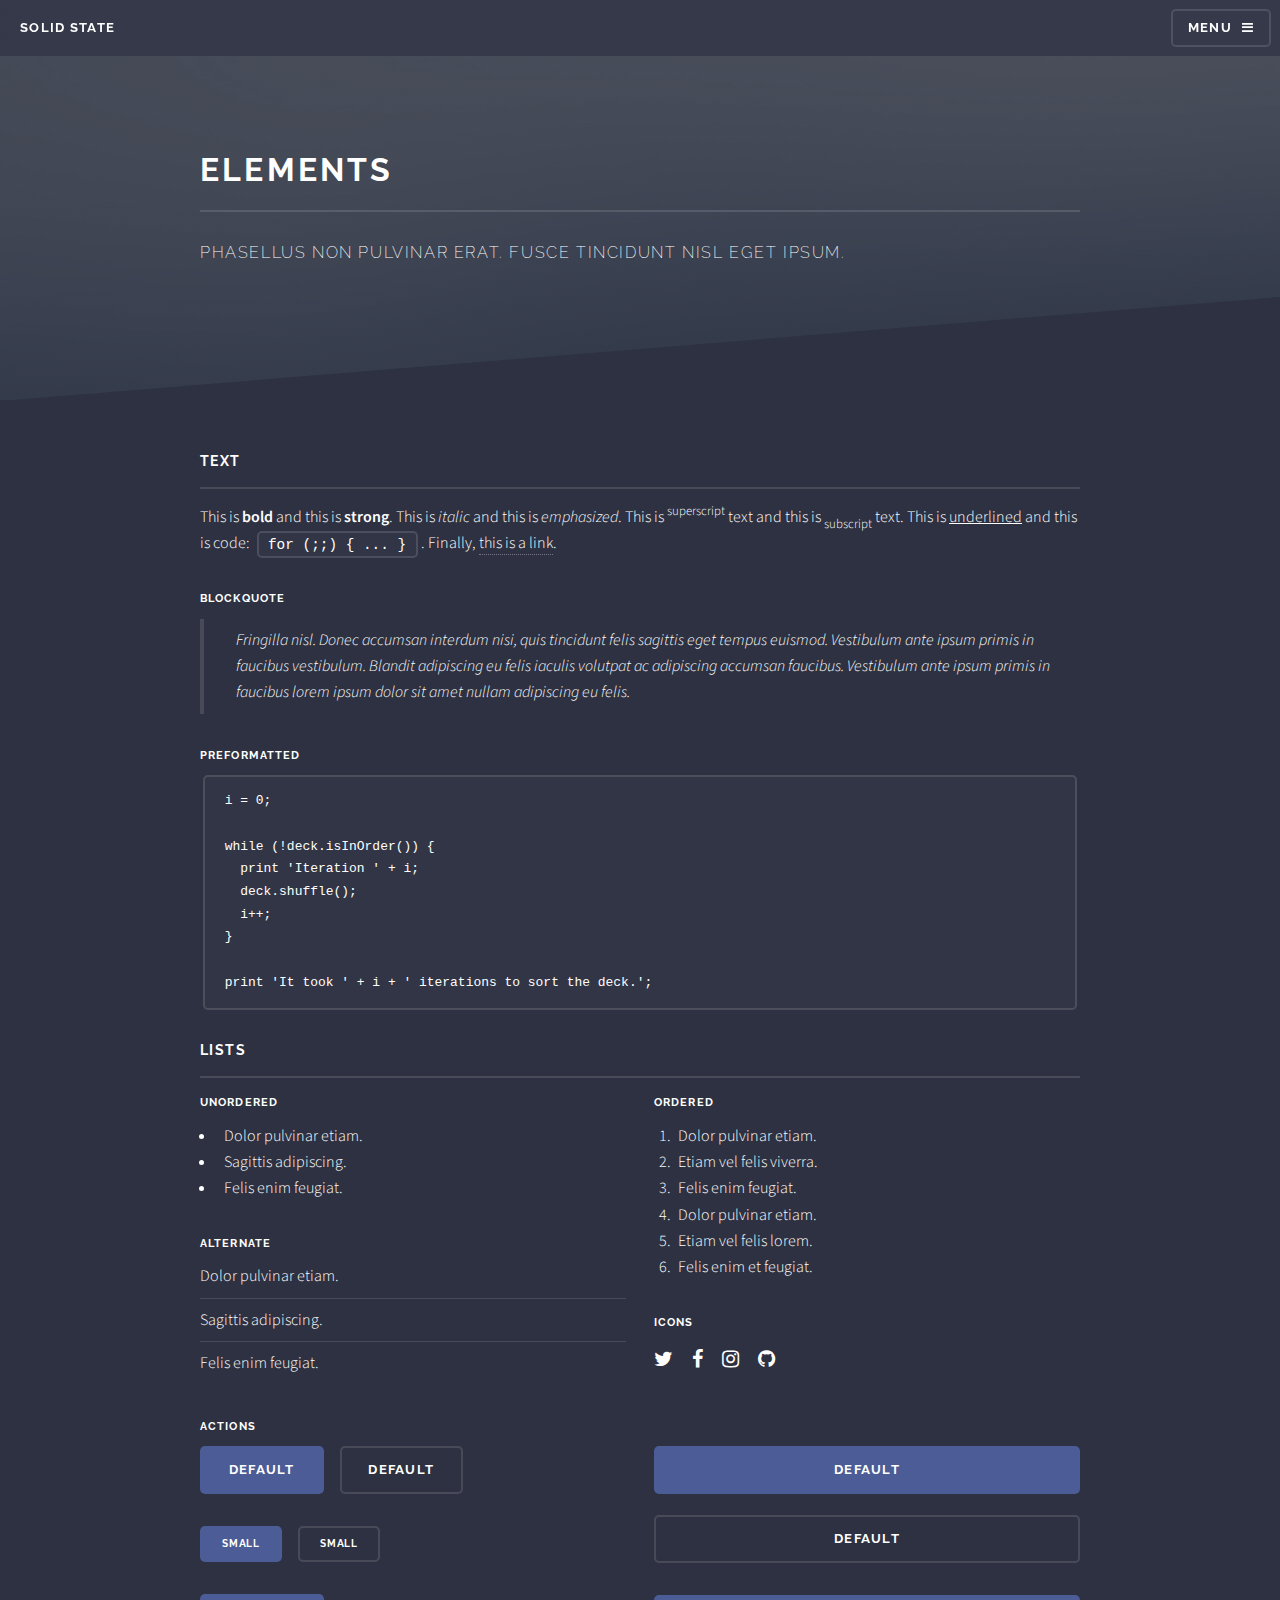
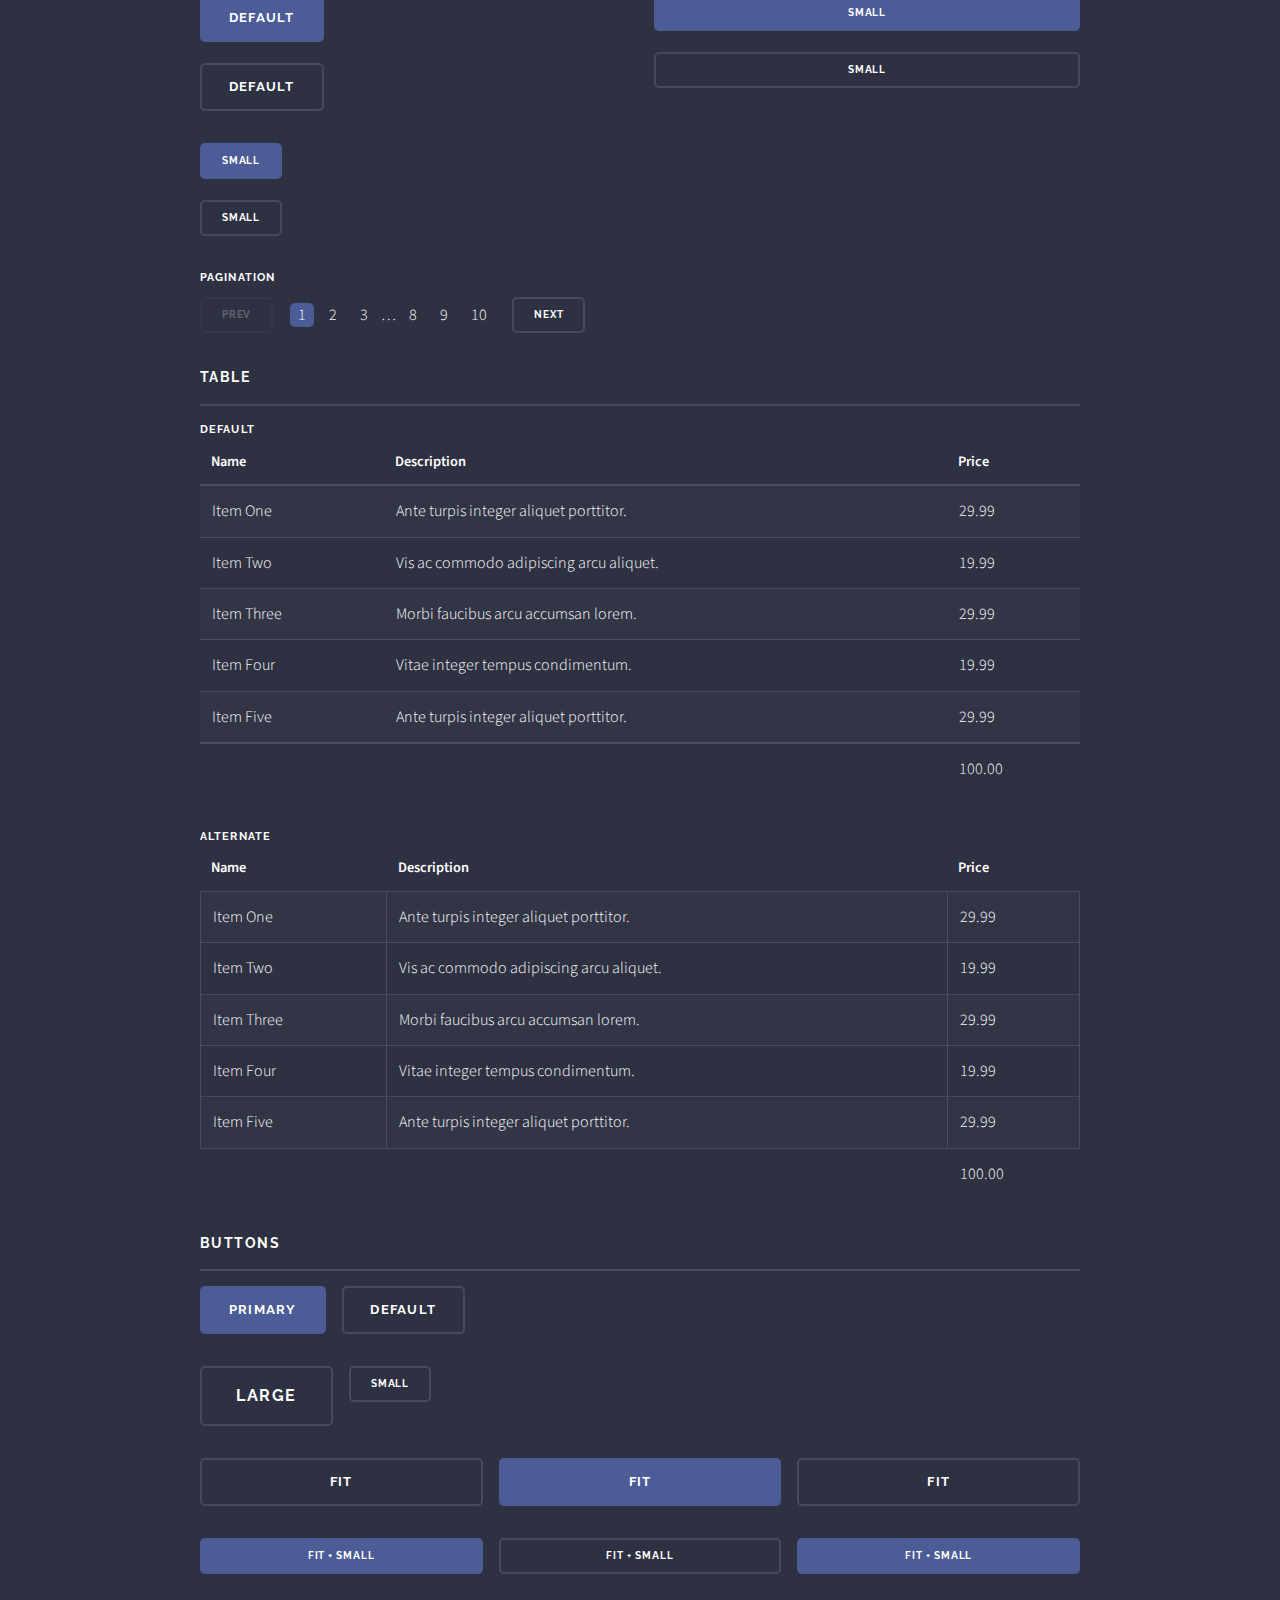
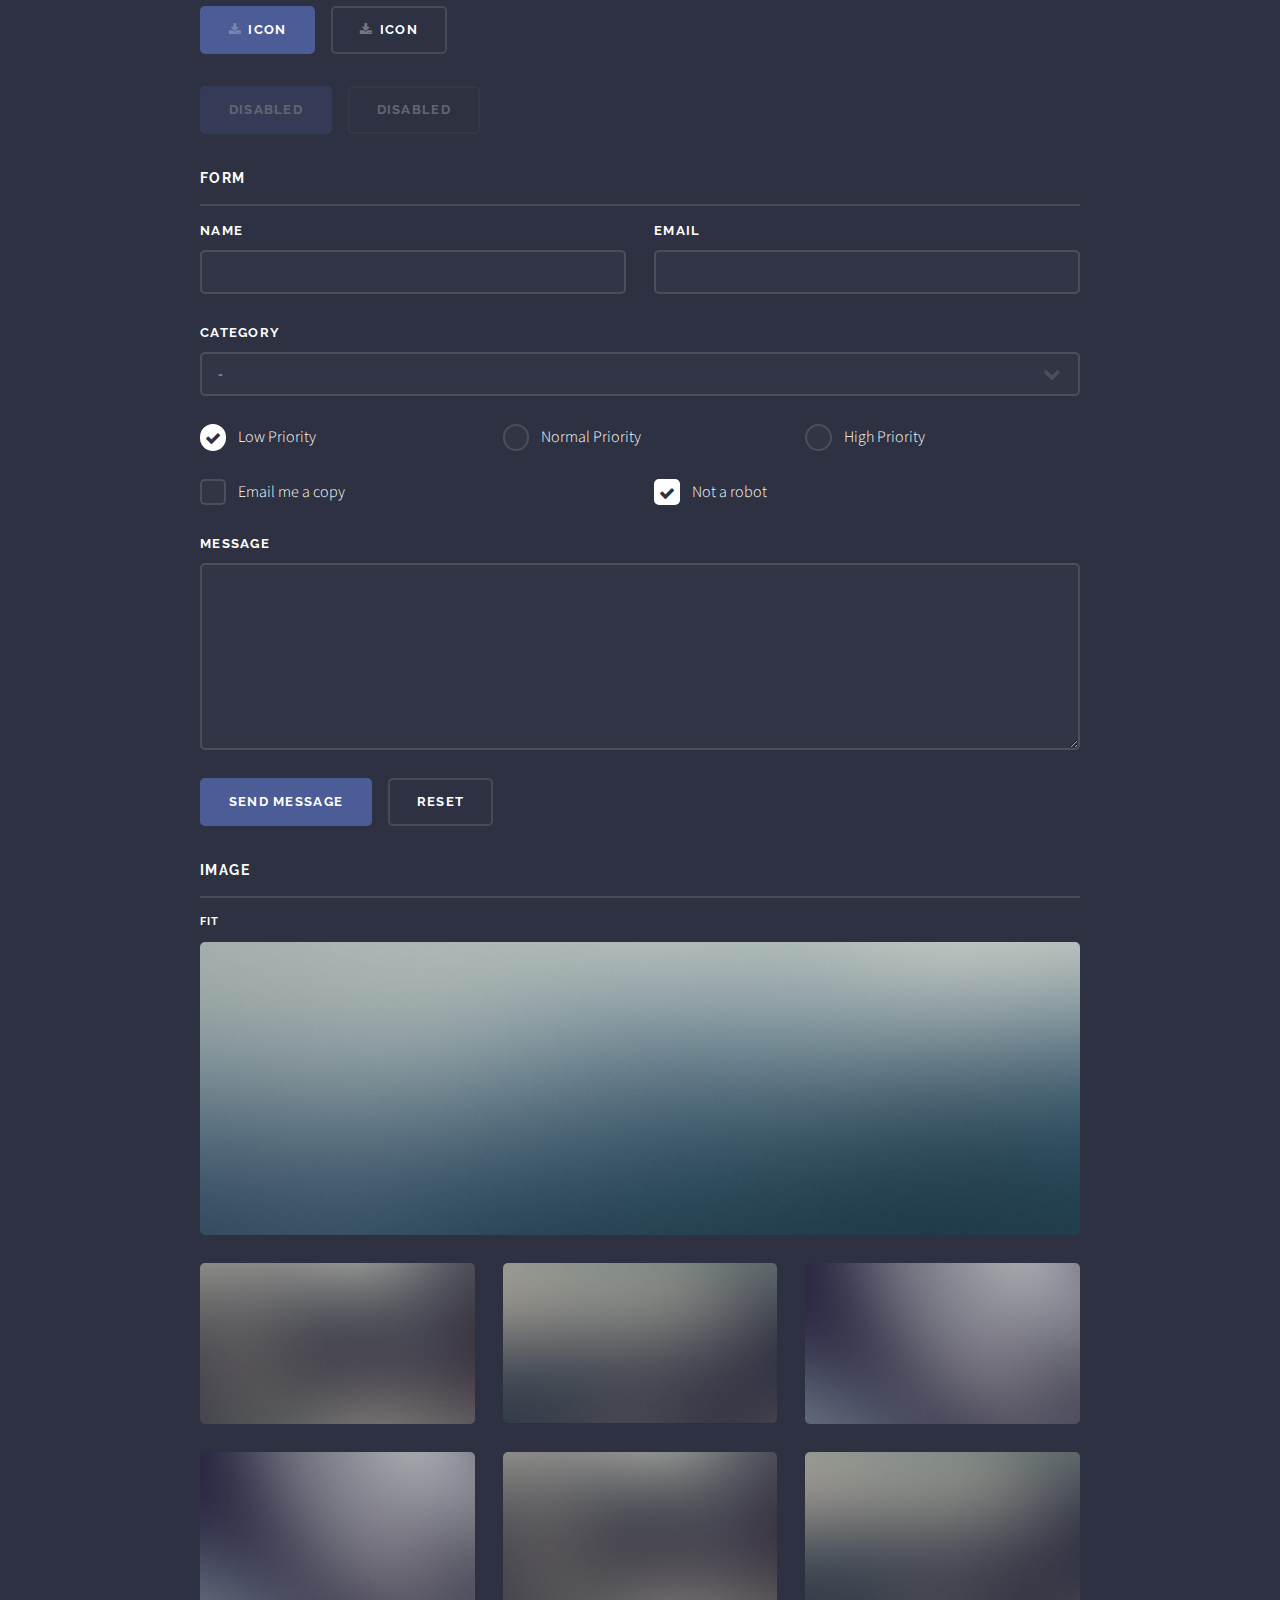
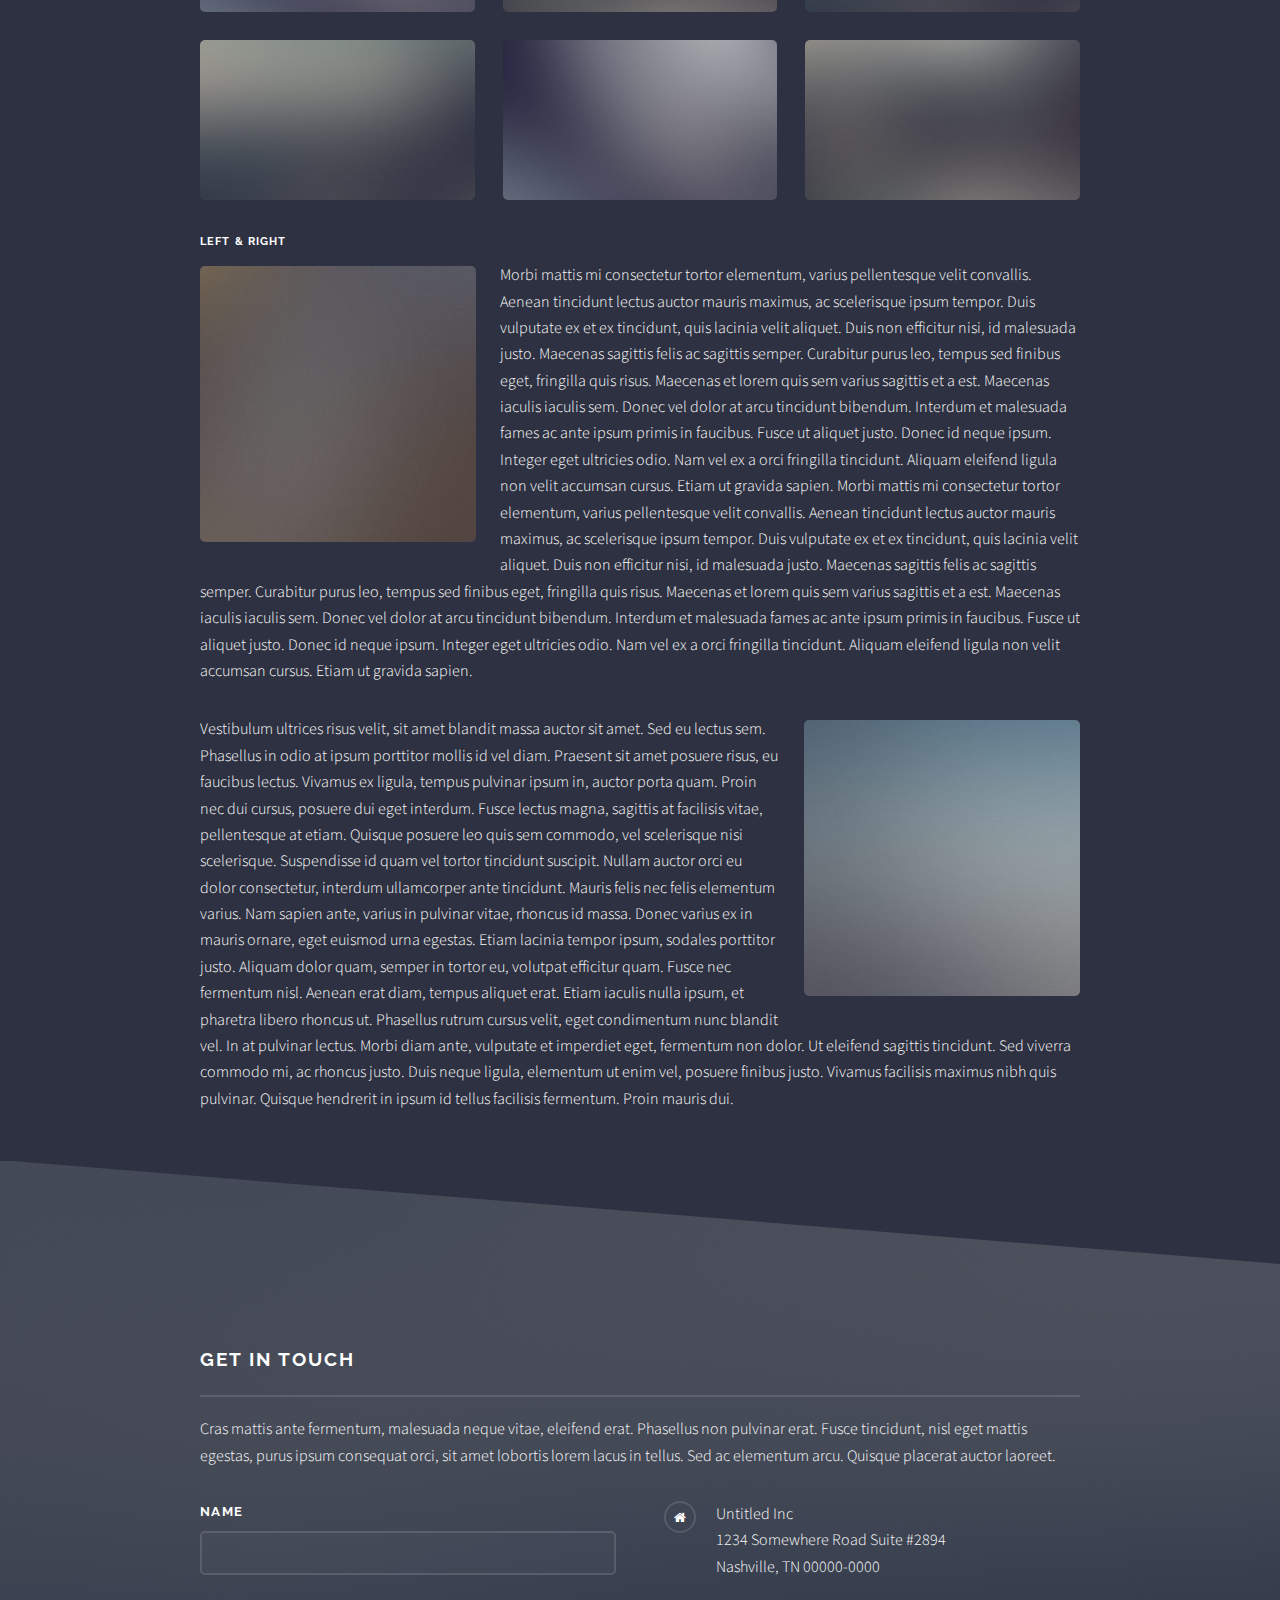
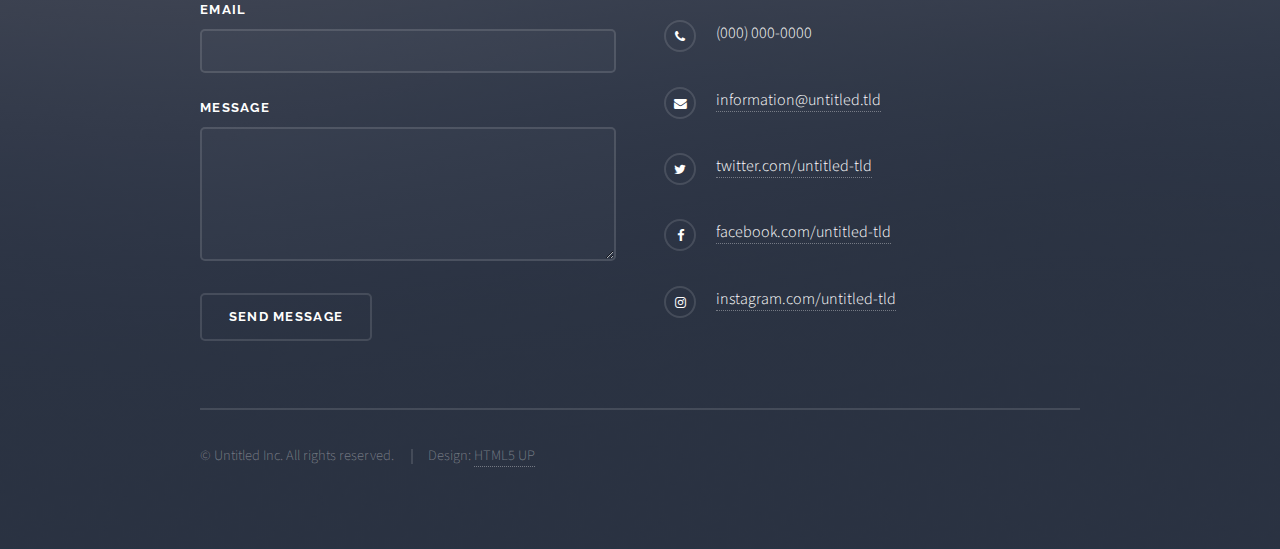
<file: elements.html>
<!DOCTYPE HTML>
<!--
	Solid State by HTML5 UP
	html5up.net | @ajlkn
	Free for personal and commercial use under the CCA 3.0 license (html5up.net/license)
-->
<html>

<head>
	<title>Elements - Solid State by HTML5 UP</title>
	<meta charset="utf-8" />
	<meta name="viewport" content="width=device-width, initial-scale=1, user-scalable=no" />
	<link rel="stylesheet" href="assets/css/main.css" />
	<noscript>
		<link rel="stylesheet" href="assets/css/noscript.css" /></noscript>
</head>

<body class="is-preload">

	<!-- Page Wrapper -->
	<div id="page-wrapper">

		<!-- Header -->
		<header id="header">
			<h1><a href="index.html">Solid State</a></h1>
			<nav>
				<a href="#menu">Menu</a>
			</nav>
		</header>

		<!-- Menu -->
		<nav id="menu">
			<div class="inner">
				<h2>Menu</h2>
				<ul class="links">
					<li><a href="index.html">Home</a></li>
					<li><a href="generic.html">Generic</a></li>
					<li><a href="elements.html">Elements</a></li>
					<li><a href="#">Log In</a></li>
					<li><a href="#">Sign Up</a></li>
				</ul>
				<a href="#" class="close">Close</a>
			</div>
		</nav>

		<!-- Wrapper -->
		<section id="wrapper">
			<header>
				<div class="inner">
					<h2>Elements</h2>
					<p>Phasellus non pulvinar erat. Fusce tincidunt nisl eget ipsum.</p>
				</div>
			</header>

			<!-- Content -->
			<div class="wrapper">
				<div class="inner">

					<section>
						<h3 class="major">Text</h3>
						<p>This is <b>bold</b> and this is <strong>strong</strong>. This is <i>italic</i> and this is <em>emphasized</em>.
							This is <sup>superscript</sup> text and this is <sub>subscript</sub> text.
							This is <u>underlined</u> and this is code: <code>for (;;) { ... }</code>. Finally, <a href="#">this is a link</a>.</p>
						<h4>Blockquote</h4>
						<blockquote>Fringilla nisl. Donec accumsan interdum nisi, quis tincidunt felis sagittis eget tempus euismod.
							Vestibulum ante ipsum primis in faucibus vestibulum. Blandit adipiscing eu felis iaculis volutpat ac adipiscing
							accumsan faucibus. Vestibulum ante ipsum primis in faucibus lorem ipsum dolor sit amet nullam adipiscing eu
							felis.</blockquote>
						<h4>Preformatted</h4>
						<pre><code>i = 0;

while (!deck.isInOrder()) {
  print 'Iteration ' + i;
  deck.shuffle();
  i++;
}

print 'It took ' + i + ' iterations to sort the deck.';</code></pre>
					</section>

					<section>
						<h3 class="major">Lists</h3>
						<div class="row">
							<div class="col-6 col-12-medium">
								<h4>Unordered</h4>
								<ul>
									<li>Dolor pulvinar etiam.</li>
									<li>Sagittis adipiscing.</li>
									<li>Felis enim feugiat.</li>
								</ul>
								<h4>Alternate</h4>
								<ul class="alt">
									<li>Dolor pulvinar etiam.</li>
									<li>Sagittis adipiscing.</li>
									<li>Felis enim feugiat.</li>
								</ul>
							</div>
							<div class="col-6 col-12-medium">
								<h4>Ordered</h4>
								<ol>
									<li>Dolor pulvinar etiam.</li>
									<li>Etiam vel felis viverra.</li>
									<li>Felis enim feugiat.</li>
									<li>Dolor pulvinar etiam.</li>
									<li>Etiam vel felis lorem.</li>
									<li>Felis enim et feugiat.</li>
								</ol>
								<h4>Icons</h4>
								<ul class="icons">
									<li><a href="#" class="icon fa-twitter"><span class="label">Twitter</span></a></li>
									<li><a href="#" class="icon fa-facebook"><span class="label">Facebook</span></a></li>
									<li><a href="#" class="icon fa-instagram"><span class="label">Instagram</span></a></li>
									<li><a href="#" class="icon fa-github"><span class="label">Github</span></a></li>
								</ul>
							</div>
						</div>
						<h4>Actions</h4>
						<div class="row">
							<div class="col-6 col-12-medium">
								<ul class="actions">
									<li><a href="#" class="button primary">Default</a></li>
									<li><a href="#" class="button">Default</a></li>
								</ul>
								<ul class="actions small">
									<li><a href="#" class="button primary small">Small</a></li>
									<li><a href="#" class="button small">Small</a></li>
								</ul>
								<ul class="actions stacked">
									<li><a href="#" class="button primary">Default</a></li>
									<li><a href="#" class="button">Default</a></li>
								</ul>
								<ul class="actions stacked small">
									<li><a href="#" class="button primary small">Small</a></li>
									<li><a href="#" class="button small">Small</a></li>
								</ul>
							</div>
							<div class="col-6 col-12-medium">
								<ul class="actions stacked">
									<li><a href="#" class="button primary fit">Default</a></li>
									<li><a href="#" class="button fit">Default</a></li>
								</ul>
								<ul class="actions stacked small">
									<li><a href="#" class="button primary small fit">Small</a></li>
									<li><a href="#" class="button small fit">Small</a></li>
								</ul>
							</div>
						</div>
						<h4>Pagination</h4>
						<ul class="pagination">
							<li><span class="button small disabled">Prev</span></li>
							<li><a href="#" class="page active">1</a></li>
							<li><a href="#" class="page">2</a></li>
							<li><a href="#" class="page">3</a></li>
							<li><span>&hellip;</span></li>
							<li><a href="#" class="page">8</a></li>
							<li><a href="#" class="page">9</a></li>
							<li><a href="#" class="page">10</a></li>
							<li><a href="#" class="button small">Next</a></li>
						</ul>
					</section>

					<section>
						<h3 class="major">Table</h3>
						<h4>Default</h4>
						<div class="table-wrapper">
							<table>
								<thead>
									<tr>
										<th>Name</th>
										<th>Description</th>
										<th>Price</th>
									</tr>
								</thead>
								<tbody>
									<tr>
										<td>Item One</td>
										<td>Ante turpis integer aliquet porttitor.</td>
										<td>29.99</td>
									</tr>
									<tr>
										<td>Item Two</td>
										<td>Vis ac commodo adipiscing arcu aliquet.</td>
										<td>19.99</td>
									</tr>
									<tr>
										<td>Item Three</td>
										<td> Morbi faucibus arcu accumsan lorem.</td>
										<td>29.99</td>
									</tr>
									<tr>
										<td>Item Four</td>
										<td>Vitae integer tempus condimentum.</td>
										<td>19.99</td>
									</tr>
									<tr>
										<td>Item Five</td>
										<td>Ante turpis integer aliquet porttitor.</td>
										<td>29.99</td>
									</tr>
								</tbody>
								<tfoot>
									<tr>
										<td colspan="2"></td>
										<td>100.00</td>
									</tr>
								</tfoot>
							</table>
						</div>

						<h4>Alternate</h4>
						<div class="table-wrapper">
							<table class="alt">
								<thead>
									<tr>
										<th>Name</th>
										<th>Description</th>
										<th>Price</th>
									</tr>
								</thead>
								<tbody>
									<tr>
										<td>Item One</td>
										<td>Ante turpis integer aliquet porttitor.</td>
										<td>29.99</td>
									</tr>
									<tr>
										<td>Item Two</td>
										<td>Vis ac commodo adipiscing arcu aliquet.</td>
										<td>19.99</td>
									</tr>
									<tr>
										<td>Item Three</td>
										<td> Morbi faucibus arcu accumsan lorem.</td>
										<td>29.99</td>
									</tr>
									<tr>
										<td>Item Four</td>
										<td>Vitae integer tempus condimentum.</td>
										<td>19.99</td>
									</tr>
									<tr>
										<td>Item Five</td>
										<td>Ante turpis integer aliquet porttitor.</td>
										<td>29.99</td>
									</tr>
								</tbody>
								<tfoot>
									<tr>
										<td colspan="2"></td>
										<td>100.00</td>
									</tr>
								</tfoot>
							</table>
						</div>
					</section>

					<section>
						<h3 class="major">Buttons</h3>
						<ul class="actions">
							<li><a href="#" class="button primary">Primary</a></li>
							<li><a href="#" class="button">Default</a></li>
						</ul>
						<ul class="actions">
							<li><a href="#" class="button large">Large</a></li>
							<li><a href="#" class="button small">Small</a></li>
						</ul>
						<ul class="actions fit">
							<li><a href="#" class="button fit">Fit</a></li>
							<li><a href="#" class="button primary fit">Fit</a></li>
							<li><a href="#" class="button fit">Fit</a></li>
						</ul>
						<ul class="actions fit small">
							<li><a href="#" class="button primary fit small">Fit + Small</a></li>
							<li><a href="#" class="button fit small">Fit + Small</a></li>
							<li><a href="#" class="button primary fit small">Fit + Small</a></li>
						</ul>
						<ul class="actions">
							<li><a href="#" class="button primary icon fa-download">Icon</a></li>
							<li><a href="#" class="button icon fa-download">Icon</a></li>
						</ul>
						<ul class="actions">
							<li><span class="button primary disabled">Disabled</span></li>
							<li><span class="button disabled">Disabled</span></li>
						</ul>
					</section>

					<section>
						<h3 class="major">Form</h3>
						<form method="post" action="#">
							<div class="row gtr-uniform">
								<div class="col-6 col-12-xsmall">
									<label for="demo-name">Name</label>
									<input type="text" name="demo-name" id="demo-name" value="" />
								</div>
								<div class="col-6 col-12-xsmall">
									<label for="demo-email">Email</label>
									<input type="email" name="demo-email" id="demo-email" value="" />
								</div>
								<div class="col-12">
									<label for="demo-category">Category</label>
									<select name="demo-category" id="demo-category">
										<option value="">-</option>
										<option value="1">Manufacturing</option>
										<option value="1">Shipping</option>
										<option value="1">Administration</option>
										<option value="1">Human Resources</option>
									</select>
								</div>
								<div class="col-4 col-12-small">
									<input type="radio" id="demo-priority-low" name="demo-priority" checked>
									<label for="demo-priority-low">Low Priority</label>
								</div>
								<div class="col-4 col-12-small">
									<input type="radio" id="demo-priority-normal" name="demo-priority">
									<label for="demo-priority-normal">Normal Priority</label>
								</div>
								<div class="col-4 col-12-small">
									<input type="radio" id="demo-priority-high" name="demo-priority">
									<label for="demo-priority-high">High Priority</label>
								</div>
								<div class="col-6 col-12-small">
									<input type="checkbox" id="demo-copy" name="demo-copy">
									<label for="demo-copy">Email me a copy</label>
								</div>
								<div class="col-6 col-12-small">
									<input type="checkbox" id="demo-human" name="demo-human" checked>
									<label for="demo-human">Not a robot</label>
								</div>
								<div class="col-12">
									<label for="demo-message">Message</label>
									<textarea name="demo-message" id="demo-message" rows="6"></textarea>
								</div>
								<div class="col-12">
									<ul class="actions">
										<li><input type="submit" value="Send Message" class="primary" /></li>
										<li><input type="reset" value="Reset" /></li>
									</ul>
								</div>
							</div>
						</form>
					</section>

					<section>
						<h3 class="major">Image</h3>
						<h4>Fit</h4>
						<div class="box alt">
							<div class="row gtr-uniform">
								<div class="col-12"><span class="image fit"><img src="images/pic08.jpg" alt="" /></span></div>
								<div class="col-4"><span class="image fit"><img src="images/pic05.jpg" alt="" /></span></div>
								<div class="col-4"><span class="image fit"><img src="images/pic06.jpg" alt="" /></span></div>
								<div class="col-4"><span class="image fit"><img src="images/pic07.jpg" alt="" /></span></div>
								<div class="col-4"><span class="image fit"><img src="images/pic07.jpg" alt="" /></span></div>
								<div class="col-4"><span class="image fit"><img src="images/pic05.jpg" alt="" /></span></div>
								<div class="col-4"><span class="image fit"><img src="images/pic06.jpg" alt="" /></span></div>
								<div class="col-4"><span class="image fit"><img src="images/pic06.jpg" alt="" /></span></div>
								<div class="col-4"><span class="image fit"><img src="images/pic07.jpg" alt="" /></span></div>
								<div class="col-4"><span class="image fit"><img src="images/pic05.jpg" alt="" /></span></div>
							</div>
						</div>
						<h4>Left &amp; Right</h4>
						<p><span class="image left"><img src="images/pic01.jpg" alt="" /></span>Morbi mattis mi consectetur tortor
							elementum, varius pellentesque velit convallis. Aenean tincidunt lectus auctor mauris maximus, ac scelerisque
							ipsum tempor. Duis vulputate ex et ex tincidunt, quis lacinia velit aliquet. Duis non efficitur nisi, id
							malesuada justo. Maecenas sagittis felis ac sagittis semper. Curabitur purus leo, tempus sed finibus eget,
							fringilla quis risus. Maecenas et lorem quis sem varius sagittis et a est. Maecenas iaculis iaculis sem. Donec
							vel dolor at arcu tincidunt bibendum. Interdum et malesuada fames ac ante ipsum primis in faucibus. Fusce ut
							aliquet justo. Donec id neque ipsum. Integer eget ultricies odio. Nam vel ex a orci fringilla tincidunt. Aliquam
							eleifend ligula non velit accumsan cursus. Etiam ut gravida sapien. Morbi mattis mi consectetur tortor
							elementum, varius pellentesque velit convallis. Aenean tincidunt lectus auctor mauris maximus, ac scelerisque
							ipsum tempor. Duis vulputate ex et ex tincidunt, quis lacinia velit aliquet. Duis non efficitur nisi, id
							malesuada justo. Maecenas sagittis felis ac sagittis semper. Curabitur purus leo, tempus sed finibus eget,
							fringilla quis risus. Maecenas et lorem quis sem varius sagittis et a est. Maecenas iaculis iaculis sem. Donec
							vel dolor at arcu tincidunt bibendum. Interdum et malesuada fames ac ante ipsum primis in faucibus. Fusce ut
							aliquet justo. Donec id neque ipsum. Integer eget ultricies odio. Nam vel ex a orci fringilla tincidunt. Aliquam
							eleifend ligula non velit accumsan cursus. Etiam ut gravida sapien.</p>
						<p><span class="image right"><img src="images/pic02.jpg" alt="" /></span>Vestibulum ultrices risus velit, sit
							amet blandit massa auctor sit amet. Sed eu lectus sem. Phasellus in odio at ipsum porttitor mollis id vel diam.
							Praesent sit amet posuere risus, eu faucibus lectus. Vivamus ex ligula, tempus pulvinar ipsum in, auctor porta
							quam. Proin nec dui cursus, posuere dui eget interdum. Fusce lectus magna, sagittis at facilisis vitae,
							pellentesque at etiam. Quisque posuere leo quis sem commodo, vel scelerisque nisi scelerisque. Suspendisse id
							quam vel tortor tincidunt suscipit. Nullam auctor orci eu dolor consectetur, interdum ullamcorper ante
							tincidunt. Mauris felis nec felis elementum varius. Nam sapien ante, varius in pulvinar vitae, rhoncus id massa.
							Donec varius ex in mauris ornare, eget euismod urna egestas. Etiam lacinia tempor ipsum, sodales porttitor
							justo. Aliquam dolor quam, semper in tortor eu, volutpat efficitur quam. Fusce nec fermentum nisl. Aenean erat
							diam, tempus aliquet erat. Etiam iaculis nulla ipsum, et pharetra libero rhoncus ut. Phasellus rutrum cursus
							velit, eget condimentum nunc blandit vel. In at pulvinar lectus. Morbi diam ante, vulputate et imperdiet eget,
							fermentum non dolor. Ut eleifend sagittis tincidunt. Sed viverra commodo mi, ac rhoncus justo. Duis neque
							ligula, elementum ut enim vel, posuere finibus justo. Vivamus facilisis maximus nibh quis pulvinar. Quisque
							hendrerit in ipsum id tellus facilisis fermentum. Proin mauris dui.</p>
					</section>

				</div>
			</div>

		</section>

		<!-- Footer -->
		<section id="footer">
			<div class="inner">
				<h2 class="major">Get in touch</h2>
				<p>Cras mattis ante fermentum, malesuada neque vitae, eleifend erat. Phasellus non pulvinar erat. Fusce tincidunt,
					nisl eget mattis egestas, purus ipsum consequat orci, sit amet lobortis lorem lacus in tellus. Sed ac elementum
					arcu. Quisque placerat auctor laoreet.</p>
				<form method="post" action="#">
					<div class="fields">
						<div class="field">
							<label for="name">Name</label>
							<input type="text" name="name" id="name" />
						</div>
						<div class="field">
							<label for="email">Email</label>
							<input type="email" name="email" id="email" />
						</div>
						<div class="field">
							<label for="message">Message</label>
							<textarea name="message" id="message" rows="4"></textarea>
						</div>
					</div>
					<ul class="actions">
						<li><input type="submit" value="Send Message" /></li>
					</ul>
				</form>
				<ul class="contact">
					<li class="fa-home">
						Untitled Inc<br />
						1234 Somewhere Road Suite #2894<br />
						Nashville, TN 00000-0000
					</li>
					<li class="fa-phone">(000) 000-0000</li>
					<li class="fa-envelope"><a href="#">information@untitled.tld</a></li>
					<li class="fa-twitter"><a href="#">twitter.com/untitled-tld</a></li>
					<li class="fa-facebook"><a href="#">facebook.com/untitled-tld</a></li>
					<li class="fa-instagram"><a href="#">instagram.com/untitled-tld</a></li>
				</ul>
				<ul class="copyright">
					<li>&copy; Untitled Inc. All rights reserved.</li>
					<li>Design: <a href="http://html5up.net">HTML5 UP</a></li>
				</ul>
			</div>
		</section>

	</div>

	<!-- Scripts -->
	<script src="assets/js/jquery.min.js"></script>
	<script src="assets/js/jquery.scrollex.min.js"></script>
	<script src="assets/js/browser.min.js"></script>
	<script src="assets/js/breakpoints.min.js"></script>
	<script src="assets/js/util.js"></script>
	<script src="assets/js/main.js"></script>

</body>

</html>
</file>
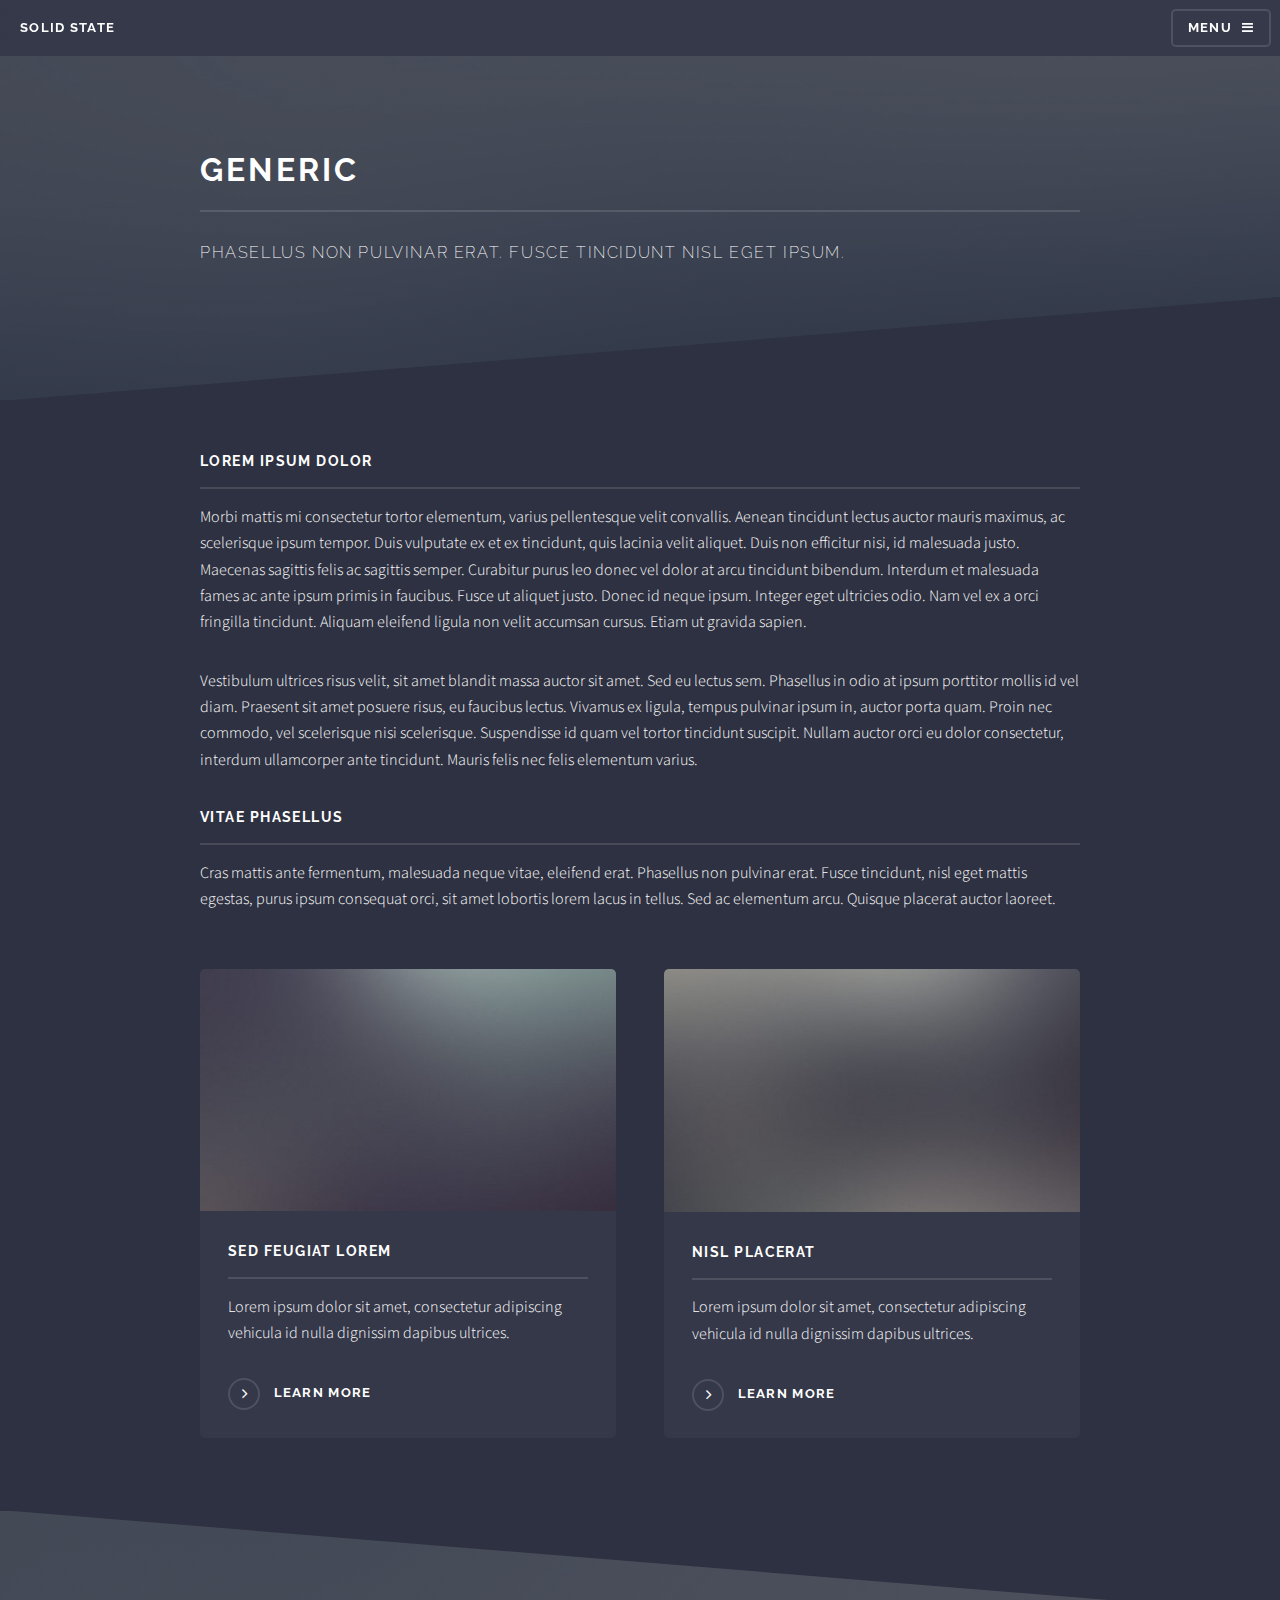
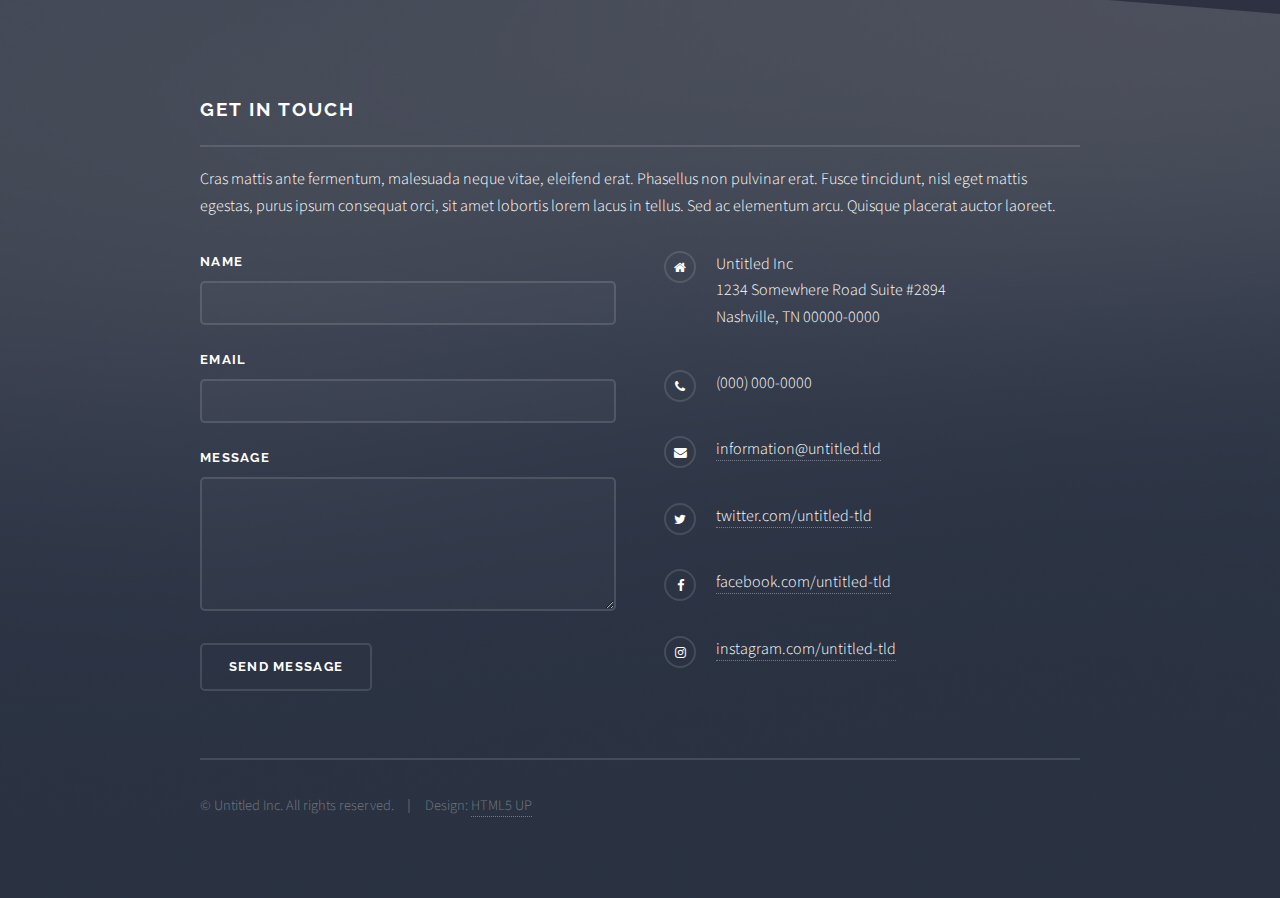
<file: generic.html>
<!DOCTYPE HTML>
<!--
	Solid State by HTML5 UP
	html5up.net | @ajlkn
	Free for personal and commercial use under the CCA 3.0 license (html5up.net/license)
-->
<html>
	<head>
		<title>Generic - Solid State by HTML5 UP</title>
		<meta charset="utf-8" />
		<meta name="viewport" content="width=device-width, initial-scale=1, user-scalable=no" />
		<link rel="stylesheet" href="assets/css/main.css" />
		<noscript><link rel="stylesheet" href="assets/css/noscript.css" /></noscript>
	</head>
	<body class="is-preload">

		<!-- Page Wrapper -->
			<div id="page-wrapper">

				<!-- Header -->
					<header id="header">
						<h1><a href="index.html">Solid State</a></h1>
						<nav>
							<a href="#menu">Menu</a>
						</nav>
					</header>

				<!-- Menu -->
					<nav id="menu">
						<div class="inner">
							<h2>Menu</h2>
							<ul class="links">
								<li><a href="index.html">Home</a></li>
								<li><a href="generic.html">Generic</a></li>
								<li><a href="elements.html">Elements</a></li>
								<li><a href="#">Log In</a></li>
								<li><a href="#">Sign Up</a></li>
							</ul>
							<a href="#" class="close">Close</a>
						</div>
					</nav>

				<!-- Wrapper -->
					<section id="wrapper">
						<header>
							<div class="inner">
								<h2>Generic</h2>
								<p>Phasellus non pulvinar erat. Fusce tincidunt nisl eget ipsum.</p>
							</div>
						</header>

						<!-- Content -->
							<div class="wrapper">
								<div class="inner">

									<h3 class="major">Lorem ipsum dolor</h3>
									<p>Morbi mattis mi consectetur tortor elementum, varius pellentesque velit convallis. Aenean tincidunt lectus auctor mauris maximus, ac scelerisque ipsum tempor. Duis vulputate ex et ex tincidunt, quis lacinia velit aliquet. Duis non efficitur nisi, id malesuada justo. Maecenas sagittis felis ac sagittis semper. Curabitur purus leo donec vel dolor at arcu tincidunt bibendum. Interdum et malesuada fames ac ante ipsum primis in faucibus. Fusce ut aliquet justo. Donec id neque ipsum. Integer eget ultricies odio. Nam vel ex a orci fringilla tincidunt. Aliquam eleifend ligula non velit accumsan cursus. Etiam ut gravida sapien.</p>

									<p>Vestibulum ultrices risus velit, sit amet blandit massa auctor sit amet. Sed eu lectus sem. Phasellus in odio at ipsum porttitor mollis id vel diam. Praesent sit amet posuere risus, eu faucibus lectus. Vivamus ex ligula, tempus pulvinar ipsum in, auctor porta quam. Proin nec commodo, vel scelerisque nisi scelerisque. Suspendisse id quam vel tortor tincidunt suscipit. Nullam auctor orci eu dolor consectetur, interdum ullamcorper ante tincidunt. Mauris felis nec felis elementum varius.</p>

									<h3 class="major">Vitae phasellus</h3>
									<p>Cras mattis ante fermentum, malesuada neque vitae, eleifend erat. Phasellus non pulvinar erat. Fusce tincidunt, nisl eget mattis egestas, purus ipsum consequat orci, sit amet lobortis lorem lacus in tellus. Sed ac elementum arcu. Quisque placerat auctor laoreet.</p>

									<section class="features">
										<article>
											<a href="#" class="image"><img src="images/pic04.jpg" alt="" /></a>
											<h3 class="major">Sed feugiat lorem</h3>
											<p>Lorem ipsum dolor sit amet, consectetur adipiscing vehicula id nulla dignissim dapibus ultrices.</p>
											<a href="#" class="special">Learn more</a>
										</article>
										<article>
											<a href="#" class="image"><img src="images/pic05.jpg" alt="" /></a>
											<h3 class="major">Nisl placerat</h3>
											<p>Lorem ipsum dolor sit amet, consectetur adipiscing vehicula id nulla dignissim dapibus ultrices.</p>
											<a href="#" class="special">Learn more</a>
										</article>
									</section>

								</div>
							</div>

					</section>

				<!-- Footer -->
					<section id="footer">
						<div class="inner">
							<h2 class="major">Get in touch</h2>
							<p>Cras mattis ante fermentum, malesuada neque vitae, eleifend erat. Phasellus non pulvinar erat. Fusce tincidunt, nisl eget mattis egestas, purus ipsum consequat orci, sit amet lobortis lorem lacus in tellus. Sed ac elementum arcu. Quisque placerat auctor laoreet.</p>
							<form method="post" action="#">
								<div class="fields">
									<div class="field">
										<label for="name">Name</label>
										<input type="text" name="name" id="name" />
									</div>
									<div class="field">
										<label for="email">Email</label>
										<input type="email" name="email" id="email" />
									</div>
									<div class="field">
										<label for="message">Message</label>
										<textarea name="message" id="message" rows="4"></textarea>
									</div>
								</div>
								<ul class="actions">
									<li><input type="submit" value="Send Message" /></li>
								</ul>
							</form>
							<ul class="contact">
								<li class="fa-home">
									Untitled Inc<br />
									1234 Somewhere Road Suite #2894<br />
									Nashville, TN 00000-0000
								</li>
								<li class="fa-phone">(000) 000-0000</li>
								<li class="fa-envelope"><a href="#">information@untitled.tld</a></li>
								<li class="fa-twitter"><a href="#">twitter.com/untitled-tld</a></li>
								<li class="fa-facebook"><a href="#">facebook.com/untitled-tld</a></li>
								<li class="fa-instagram"><a href="#">instagram.com/untitled-tld</a></li>
							</ul>
							<ul class="copyright">
								<li>&copy; Untitled Inc. All rights reserved.</li><li>Design: <a href="http://html5up.net">HTML5 UP</a></li>
							</ul>
						</div>
					</section>

			</div>

		<!-- Scripts -->
			<script src="assets/js/jquery.min.js"></script>
			<script src="assets/js/jquery.scrollex.min.js"></script>
			<script src="assets/js/browser.min.js"></script>
			<script src="assets/js/breakpoints.min.js"></script>
			<script src="assets/js/util.js"></script>
			<script src="assets/js/main.js"></script>

	</body>
</html>
</file>
<file: assets/css/noscript.css>
/*
	Solid State by HTML5 UP
	html5up.net | @ajlkn
	Free for personal and commercial use under the CCA 3.0 license (html5up.net/license)
*/

/* Banner */

	body.is-preload #banner .logo {
		-moz-transform: none;
		-webkit-transform: none;
		-ms-transform: none;
		transform: none;
		opacity: 1;
	}

	body.is-preload #banner h2 {
		opacity: 1;
		-moz-transform: none;
		-webkit-transform: none;
		-ms-transform: none;
		transform: none;
		-moz-filter: none;
		-webkit-filter: none;
		-ms-filter: none;
		filter: none;
	}

	body.is-preload #banner p {
		opacity: 01;
		-moz-transform: none;
		-webkit-transform: none;
		-ms-transform: none;
		transform: none;
		-moz-filter: none;
		-webkit-filter: none;
		-ms-filter: none;
		filter: none;
	}
</file>
<file: assets/css/main.css>
@import url(font-awesome.min.css);
@import url("https://fonts.googleapis.com/css?family=Raleway:200,700|Source+Sans+Pro:300,600,300italic,600italic");

/*
	Solid State by HTML5 UP
	html5up.net | @ajlkn
	Free for personal and commercial use under the CCA 3.0 license (html5up.net/license)
*/

html, body, div, span, applet, object,
iframe, h1, h2, h3, h4, h5, h6, p, blockquote,
pre, a, abbr, acronym, address, big, cite,
code, del, dfn, em, img, ins, kbd, q, s, samp,
small, strike, strong, sub, sup, tt, var, b,
u, i, center, dl, dt, dd, ol, ul, li, fieldset,
form, label, legend, table, caption, tbody,
tfoot, thead, tr, th, td, article, aside,
canvas, details, embed, figure, figcaption,
footer, header, hgroup, menu, nav, output, ruby,
section, summary, time, mark, audio, video {
	margin: 0;
	padding: 0;
	border: 0;
	font-size: 100%;
	font: inherit;
	vertical-align: baseline;}

article, aside, details, figcaption, figure,
footer, header, hgroup, menu, nav, section {
	display: block;}

body {
	line-height: 1;
}

ol, ul {
	list-style: none;
}

blockquote, q {
	quotes: none;
}

	blockquote:before, blockquote:after, q:before, q:after {
		content: '';
		content: none;
	}

table {
	border-collapse: collapse;
	border-spacing: 0;
}

body {
	-webkit-text-size-adjust: none;
}

mark {
	background-color: transparent;
	color: inherit;
}

input::-moz-focus-inner {
	border: 0;
	padding: 0;
}

input, select, textarea {
	-moz-appearance: none;
	-webkit-appearance: none;
	-ms-appearance: none;
	appearance: none;
}

/* Basic */

	@-ms-viewport {
		width: device-width;
	}

	body {
		-ms-overflow-style: scrollbar;
	}

	@media screen and (max-width: 480px) {

		html, body {
			min-width: 320px;
		}

	}

	html {
		box-sizing: border-box;
	}

	*, *:before, *:after {
		box-sizing: inherit;
	}

	body {
		background-color: #2e3141;
		background-image: linear-gradient(to top, rgba(46, 49, 65, 0.8), rgba(46, 49, 65, 0.8)), url("../../images/bg.jpg");
		background-size: auto, cover;
		background-attachment: fixed, fixed;
		background-position: center, center;
	}

		body.is-preload *, body.is-preload *:before, body.is-preload *:after {
			-moz-animation: none !important;
			-webkit-animation: none !important;
			-ms-animation: none !important;
			animation: none !important;
			-moz-transition: none !important;
			-webkit-transition: none !important;
			-ms-transition: none !important;
			transition: none !important;
		}

/* Type */

	body, input, select, textarea {
		color: #ffffff;
		font-family: "Source Sans Pro", Helvetica, sans-serif;
		font-size: 16.5pt;
		font-weight: 300;
		line-height: 1.65;
	}

		@media screen and (max-width: 1680px) {

			body, input, select, textarea {
				font-size: 13pt;
			}

		}

		@media screen and (max-width: 1280px) {

			body, input, select, textarea {
				font-size: 12pt;
			}

		}

		@media screen and (max-width: 980px) {

			body, input, select, textarea {
				font-size: 12pt;
			}

		}

		@media screen and (max-width: 736px) {

			body, input, select, textarea {
				font-size: 12pt;
			}

		}

		@media screen and (max-width: 480px) {

			body, input, select, textarea {
				font-size: 12pt;
			}

		}

	a {
		-moz-transition: color 0.2s ease-in-out, border-bottom-color 0.2s ease-in-out;
		-webkit-transition: color 0.2s ease-in-out, border-bottom-color 0.2s ease-in-out;
		-ms-transition: color 0.2s ease-in-out, border-bottom-color 0.2s ease-in-out;
		transition: color 0.2s ease-in-out, border-bottom-color 0.2s ease-in-out;
		border-bottom: dotted 1px rgba(255, 255, 255, 0.35);
		color: #ffffff;
		text-decoration: none;
	}

		a:hover {
			border-bottom-color: transparent;
			color: #ffffff !important;
		}

		a.special:not(.button) {
			text-decoration: none;
			border-bottom: 0;
			display: block;
			font-family: Raleway, Helvetica, sans-serif;
			font-size: 0.8em;
			font-weight: 700;
			letter-spacing: 0.1em;
			margin: 0 0 2em 0;
			text-transform: uppercase;
		}

			a.special:not(.button):before {
				-moz-osx-font-smoothing: grayscale;
				-webkit-font-smoothing: antialiased;
				font-family: FontAwesome;
				font-style: normal;
				font-weight: normal;
				text-transform: none !important;
			}

			a.special:not(.button):before {
				-moz-transition: background-color 0.2s ease-in-out;
				-webkit-transition: background-color 0.2s ease-in-out;
				-ms-transition: background-color 0.2s ease-in-out;
				transition: background-color 0.2s ease-in-out;
				border-radius: 100%;
				border: solid 2px rgba(255, 255, 255, 0.125);
				content: '\f105';
				display: inline-block;
				font-size: 1.25em;
				height: 2em;
				line-height: 1.65em;
				margin-right: 0.85em;
				text-align: center;
				text-indent: 0.15em;
				vertical-align: middle;
				width: 2em;
			}

			a.special:not(.button):hover:before {
				background-color: rgba(255, 255, 255, 0.025);
			}

			a.special:not(.button):active:before {
				background-color: rgba(255, 255, 255, 0.075);
			}

	strong, b {
		color: #ffffff;
		font-weight: 600;
	}

	em, i {
		font-style: italic;
	}

	p {
		margin: 0 0 2em 0;
	}

	h1, h2, h3, h4, h5, h6 {
		color: #ffffff;
		font-family: Raleway, Helvetica, sans-serif;
		font-weight: 700;
		letter-spacing: 0.1em;
		margin: 0 0 1em 0;
		text-transform: uppercase;
	}

		h1 a, h2 a, h3 a, h4 a, h5 a, h6 a {
			color: inherit;
			text-decoration: none;
			border-bottom: 0;
		}

		h1 span, h2 span, h3 span, h4 span, h5 span, h6 span {
			font-weight: 200;
		}

		h1.major, h2.major, h3.major, h4.major, h5.major, h6.major {
			padding-bottom: 1em;
			border-bottom: solid 2px rgba(255, 255, 255, 0.125);
		}

	h2 {
		font-size: 1.2em;
	}

	h3 {
		font-size: 0.9em;
	}

	h4 {
		font-size: 0.7em;
	}

	h5 {
		font-size: 0.7em;
	}

	h6 {
		font-size: 0.7em;
	}

	@media screen and (max-width: 736px) {

		h2 {
			font-size: 1em;
		}

		h3 {
			font-size: 0.8em;
		}

	}

	sub {
		font-size: 0.8em;
		position: relative;
		top: 0.5em;
	}

	sup {
		font-size: 0.8em;
		position: relative;
		top: -0.5em;
	}

	blockquote {
		border-left: solid 4px rgba(255, 255, 255, 0.125);
		font-style: italic;
		margin: 0 0 2em 0;
		padding: 0.5em 0 0.5em 2em;
	}

	code {
		background: rgba(255, 255, 255, 0.025);
		border-radius: 5px;
		border: solid 2px rgba(255, 255, 255, 0.125);
		font-family: "Courier New", monospace;
		font-size: 0.9em;
		margin: 0 0.25em;
		padding: 0.25em 0.65em;
	}

	pre {
		-webkit-overflow-scrolling: touch;
		font-family: "Courier New", monospace;
		font-size: 0.9em;
		margin: 0 0 2em 0;
	}

		pre code {
			display: block;
			line-height: 1.75em;
			padding: 1em 1.5em;
			overflow-x: auto;
		}

	hr {
		border: 0;
		border-bottom: solid 2px rgba(255, 255, 255, 0.125);
		margin: 2.5em 0;
	}

		hr.major {
			margin: 4em 0;
		}

	.align-left {
		text-align: left;
	}

	.align-center {
		text-align: center;
	}

	.align-right {
		text-align: right;
	}

/* Row */

	.row {
		display: flex;
		flex-wrap: wrap;
		box-sizing: border-box;
		align-items: stretch;
	}

		.row > * {
			box-sizing: border-box;
		}

		.row.gtr-uniform > * > :last-child {
			margin-bottom: 0;
		}

		.row.aln-left {
			justify-content: flex-start;
		}

		.row.aln-center {
			justify-content: center;
		}

		.row.aln-right {
			justify-content: flex-end;
		}

		.row.aln-top {
			align-items: flex-start;
		}

		.row.aln-middle {
			align-items: center;
		}

		.row.aln-bottom {
			align-items: flex-end;
		}

		.row > .imp {
			order: -1;
		}

		.row > .col-1 {
			width: 8.3333333333%;
		}

		.row > .off-1 {
			margin-left: 8.3333333333%;
		}

		.row > .col-2 {
			width: 16.6666666667%;
		}

		.row > .off-2 {
			margin-left: 16.6666666667%;
		}

		.row > .col-3 {
			width: 25%;
		}

		.row > .off-3 {
			margin-left: 25%;
		}

		.row > .col-4 {
			width: 33.3333333333%;
		}

		.row > .off-4 {
			margin-left: 33.3333333333%;
		}

		.row > .col-5 {
			width: 41.6666666667%;
		}

		.row > .off-5 {
			margin-left: 41.6666666667%;
		}

		.row > .col-6 {
			width: 50%;
		}

		.row > .off-6 {
			margin-left: 50%;
		}

		.row > .col-7 {
			width: 58.3333333333%;
		}

		.row > .off-7 {
			margin-left: 58.3333333333%;
		}

		.row > .col-8 {
			width: 66.6666666667%;
		}

		.row > .off-8 {
			margin-left: 66.6666666667%;
		}

		.row > .col-9 {
			width: 75%;
		}

		.row > .off-9 {
			margin-left: 75%;
		}

		.row > .col-10 {
			width: 83.3333333333%;
		}

		.row > .off-10 {
			margin-left: 83.3333333333%;
		}

		.row > .col-11 {
			width: 91.6666666667%;
		}

		.row > .off-11 {
			margin-left: 91.6666666667%;
		}

		.row > .col-12 {
			width: 100%;
		}

		.row > .off-12 {
			margin-left: 100%;
		}

		.row.gtr-0 {
			margin-top: 0;
			margin-left: 0em;
		}

			.row.gtr-0 > * {
				padding: 0 0 0 0em;
			}

			.row.gtr-0.gtr-uniform {
				margin-top: 0em;
			}

				.row.gtr-0.gtr-uniform > * {
					padding-top: 0em;
				}

		.row.gtr-25 {
			margin-top: 0;
			margin-left: -0.4375em;
		}

			.row.gtr-25 > * {
				padding: 0 0 0 0.4375em;
			}

			.row.gtr-25.gtr-uniform {
				margin-top: -0.4375em;
			}

				.row.gtr-25.gtr-uniform > * {
					padding-top: 0.4375em;
				}

		.row.gtr-50 {
			margin-top: 0;
			margin-left: -0.875em;
		}

			.row.gtr-50 > * {
				padding: 0 0 0 0.875em;
			}

			.row.gtr-50.gtr-uniform {
				margin-top: -0.875em;
			}

				.row.gtr-50.gtr-uniform > * {
					padding-top: 0.875em;
				}

		.row {
			margin-top: 0;
			margin-left: -1.75em;
		}

			.row > * {
				padding: 0 0 0 1.75em;
			}

			.row.gtr-uniform {
				margin-top: -1.75em;
			}

				.row.gtr-uniform > * {
					padding-top: 1.75em;
				}

		.row.gtr-150 {
			margin-top: 0;
			margin-left: -2.625em;
		}

			.row.gtr-150 > * {
				padding: 0 0 0 2.625em;
			}

			.row.gtr-150.gtr-uniform {
				margin-top: -2.625em;
			}

				.row.gtr-150.gtr-uniform > * {
					padding-top: 2.625em;
				}

		.row.gtr-200 {
			margin-top: 0;
			margin-left: -3.5em;
		}

			.row.gtr-200 > * {
				padding: 0 0 0 3.5em;
			}

			.row.gtr-200.gtr-uniform {
				margin-top: -3.5em;
			}

				.row.gtr-200.gtr-uniform > * {
					padding-top: 3.5em;
				}

		@media screen and (max-width: 1680px) {

			.row {
				display: flex;
				flex-wrap: wrap;
				box-sizing: border-box;
				align-items: stretch;
			}

				.row > * {
					box-sizing: border-box;
				}

				.row.gtr-uniform > * > :last-child {
					margin-bottom: 0;
				}

				.row.aln-left {
					justify-content: flex-start;
				}

				.row.aln-center {
					justify-content: center;
				}

				.row.aln-right {
					justify-content: flex-end;
				}

				.row.aln-top {
					align-items: flex-start;
				}

				.row.aln-middle {
					align-items: center;
				}

				.row.aln-bottom {
					align-items: flex-end;
				}

				.row > .imp-xlarge {
					order: -1;
				}

				.row > .col-1-xlarge {
					width: 8.3333333333%;
				}

				.row > .off-1-xlarge {
					margin-left: 8.3333333333%;
				}

				.row > .col-2-xlarge {
					width: 16.6666666667%;
				}

				.row > .off-2-xlarge {
					margin-left: 16.6666666667%;
				}

				.row > .col-3-xlarge {
					width: 25%;
				}

				.row > .off-3-xlarge {
					margin-left: 25%;
				}

				.row > .col-4-xlarge {
					width: 33.3333333333%;
				}

				.row > .off-4-xlarge {
					margin-left: 33.3333333333%;
				}

				.row > .col-5-xlarge {
					width: 41.6666666667%;
				}

				.row > .off-5-xlarge {
					margin-left: 41.6666666667%;
				}

				.row > .col-6-xlarge {
					width: 50%;
				}

				.row > .off-6-xlarge {
					margin-left: 50%;
				}

				.row > .col-7-xlarge {
					width: 58.3333333333%;
				}

				.row > .off-7-xlarge {
					margin-left: 58.3333333333%;
				}

				.row > .col-8-xlarge {
					width: 66.6666666667%;
				}

				.row > .off-8-xlarge {
					margin-left: 66.6666666667%;
				}

				.row > .col-9-xlarge {
					width: 75%;
				}

				.row > .off-9-xlarge {
					margin-left: 75%;
				}

				.row > .col-10-xlarge {
					width: 83.3333333333%;
				}

				.row > .off-10-xlarge {
					margin-left: 83.3333333333%;
				}

				.row > .col-11-xlarge {
					width: 91.6666666667%;
				}

				.row > .off-11-xlarge {
					margin-left: 91.6666666667%;
				}

				.row > .col-12-xlarge {
					width: 100%;
				}

				.row > .off-12-xlarge {
					margin-left: 100%;
				}

				.row.gtr-0 {
					margin-top: 0;
					margin-left: 0em;
				}

					.row.gtr-0 > * {
						padding: 0 0 0 0em;
					}

					.row.gtr-0.gtr-uniform {
						margin-top: 0em;
					}

						.row.gtr-0.gtr-uniform > * {
							padding-top: 0em;
						}

				.row.gtr-25 {
					margin-top: 0;
					margin-left: -0.4375em;
				}

					.row.gtr-25 > * {
						padding: 0 0 0 0.4375em;
					}

					.row.gtr-25.gtr-uniform {
						margin-top: -0.4375em;
					}

						.row.gtr-25.gtr-uniform > * {
							padding-top: 0.4375em;
						}

				.row.gtr-50 {
					margin-top: 0;
					margin-left: -0.875em;
				}

					.row.gtr-50 > * {
						padding: 0 0 0 0.875em;
					}

					.row.gtr-50.gtr-uniform {
						margin-top: -0.875em;
					}

						.row.gtr-50.gtr-uniform > * {
							padding-top: 0.875em;
						}

				.row {
					margin-top: 0;
					margin-left: -1.75em;
				}

					.row > * {
						padding: 0 0 0 1.75em;
					}

					.row.gtr-uniform {
						margin-top: -1.75em;
					}

						.row.gtr-uniform > * {
							padding-top: 1.75em;
						}

				.row.gtr-150 {
					margin-top: 0;
					margin-left: -2.625em;
				}

					.row.gtr-150 > * {
						padding: 0 0 0 2.625em;
					}

					.row.gtr-150.gtr-uniform {
						margin-top: -2.625em;
					}

						.row.gtr-150.gtr-uniform > * {
							padding-top: 2.625em;
						}

				.row.gtr-200 {
					margin-top: 0;
					margin-left: -3.5em;
				}

					.row.gtr-200 > * {
						padding: 0 0 0 3.5em;
					}

					.row.gtr-200.gtr-uniform {
						margin-top: -3.5em;
					}

						.row.gtr-200.gtr-uniform > * {
							padding-top: 3.5em;
						}

		}

		@media screen and (max-width: 1280px) {

			.row {
				display: flex;
				flex-wrap: wrap;
				box-sizing: border-box;
				align-items: stretch;
			}

				.row > * {
					box-sizing: border-box;
				}

				.row.gtr-uniform > * > :last-child {
					margin-bottom: 0;
				}

				.row.aln-left {
					justify-content: flex-start;
				}

				.row.aln-center {
					justify-content: center;
				}

				.row.aln-right {
					justify-content: flex-end;
				}

				.row.aln-top {
					align-items: flex-start;
				}

				.row.aln-middle {
					align-items: center;
				}

				.row.aln-bottom {
					align-items: flex-end;
				}

				.row > .imp-large {
					order: -1;
				}

				.row > .col-1-large {
					width: 8.3333333333%;
				}

				.row > .off-1-large {
					margin-left: 8.3333333333%;
				}

				.row > .col-2-large {
					width: 16.6666666667%;
				}

				.row > .off-2-large {
					margin-left: 16.6666666667%;
				}

				.row > .col-3-large {
					width: 25%;
				}

				.row > .off-3-large {
					margin-left: 25%;
				}

				.row > .col-4-large {
					width: 33.3333333333%;
				}

				.row > .off-4-large {
					margin-left: 33.3333333333%;
				}

				.row > .col-5-large {
					width: 41.6666666667%;
				}

				.row > .off-5-large {
					margin-left: 41.6666666667%;
				}

				.row > .col-6-large {
					width: 50%;
				}

				.row > .off-6-large {
					margin-left: 50%;
				}

				.row > .col-7-large {
					width: 58.3333333333%;
				}

				.row > .off-7-large {
					margin-left: 58.3333333333%;
				}

				.row > .col-8-large {
					width: 66.6666666667%;
				}

				.row > .off-8-large {
					margin-left: 66.6666666667%;
				}

				.row > .col-9-large {
					width: 75%;
				}

				.row > .off-9-large {
					margin-left: 75%;
				}

				.row > .col-10-large {
					width: 83.3333333333%;
				}

				.row > .off-10-large {
					margin-left: 83.3333333333%;
				}

				.row > .col-11-large {
					width: 91.6666666667%;
				}

				.row > .off-11-large {
					margin-left: 91.6666666667%;
				}

				.row > .col-12-large {
					width: 100%;
				}

				.row > .off-12-large {
					margin-left: 100%;
				}

				.row.gtr-0 {
					margin-top: 0;
					margin-left: 0em;
				}

					.row.gtr-0 > * {
						padding: 0 0 0 0em;
					}

					.row.gtr-0.gtr-uniform {
						margin-top: 0em;
					}

						.row.gtr-0.gtr-uniform > * {
							padding-top: 0em;
						}

				.row.gtr-25 {
					margin-top: 0;
					margin-left: -0.4375em;
				}

					.row.gtr-25 > * {
						padding: 0 0 0 0.4375em;
					}

					.row.gtr-25.gtr-uniform {
						margin-top: -0.4375em;
					}

						.row.gtr-25.gtr-uniform > * {
							padding-top: 0.4375em;
						}

				.row.gtr-50 {
					margin-top: 0;
					margin-left: -0.875em;
				}

					.row.gtr-50 > * {
						padding: 0 0 0 0.875em;
					}

					.row.gtr-50.gtr-uniform {
						margin-top: -0.875em;
					}

						.row.gtr-50.gtr-uniform > * {
							padding-top: 0.875em;
						}

				.row {
					margin-top: 0;
					margin-left: -1.75em;
				}

					.row > * {
						padding: 0 0 0 1.75em;
					}

					.row.gtr-uniform {
						margin-top: -1.75em;
					}

						.row.gtr-uniform > * {
							padding-top: 1.75em;
						}

				.row.gtr-150 {
					margin-top: 0;
					margin-left: -2.625em;
				}

					.row.gtr-150 > * {
						padding: 0 0 0 2.625em;
					}

					.row.gtr-150.gtr-uniform {
						margin-top: -2.625em;
					}

						.row.gtr-150.gtr-uniform > * {
							padding-top: 2.625em;
						}

				.row.gtr-200 {
					margin-top: 0;
					margin-left: -3.5em;
				}

					.row.gtr-200 > * {
						padding: 0 0 0 3.5em;
					}

					.row.gtr-200.gtr-uniform {
						margin-top: -3.5em;
					}

						.row.gtr-200.gtr-uniform > * {
							padding-top: 3.5em;
						}

		}

		@media screen and (max-width: 980px) {

			.row {
				display: flex;
				flex-wrap: wrap;
				box-sizing: border-box;
				align-items: stretch;
			}

				.row > * {
					box-sizing: border-box;
				}

				.row.gtr-uniform > * > :last-child {
					margin-bottom: 0;
				}

				.row.aln-left {
					justify-content: flex-start;
				}

				.row.aln-center {
					justify-content: center;
				}

				.row.aln-right {
					justify-content: flex-end;
				}

				.row.aln-top {
					align-items: flex-start;
				}

				.row.aln-middle {
					align-items: center;
				}

				.row.aln-bottom {
					align-items: flex-end;
				}

				.row > .imp-medium {
					order: -1;
				}

				.row > .col-1-medium {
					width: 8.3333333333%;
				}

				.row > .off-1-medium {
					margin-left: 8.3333333333%;
				}

				.row > .col-2-medium {
					width: 16.6666666667%;
				}

				.row > .off-2-medium {
					margin-left: 16.6666666667%;
				}

				.row > .col-3-medium {
					width: 25%;
				}

				.row > .off-3-medium {
					margin-left: 25%;
				}

				.row > .col-4-medium {
					width: 33.3333333333%;
				}

				.row > .off-4-medium {
					margin-left: 33.3333333333%;
				}

				.row > .col-5-medium {
					width: 41.6666666667%;
				}

				.row > .off-5-medium {
					margin-left: 41.6666666667%;
				}

				.row > .col-6-medium {
					width: 50%;
				}

				.row > .off-6-medium {
					margin-left: 50%;
				}

				.row > .col-7-medium {
					width: 58.3333333333%;
				}

				.row > .off-7-medium {
					margin-left: 58.3333333333%;
				}

				.row > .col-8-medium {
					width: 66.6666666667%;
				}

				.row > .off-8-medium {
					margin-left: 66.6666666667%;
				}

				.row > .col-9-medium {
					width: 75%;
				}

				.row > .off-9-medium {
					margin-left: 75%;
				}

				.row > .col-10-medium {
					width: 83.3333333333%;
				}

				.row > .off-10-medium {
					margin-left: 83.3333333333%;
				}

				.row > .col-11-medium {
					width: 91.6666666667%;
				}

				.row > .off-11-medium {
					margin-left: 91.6666666667%;
				}

				.row > .col-12-medium {
					width: 100%;
				}

				.row > .off-12-medium {
					margin-left: 100%;
				}

				.row.gtr-0 {
					margin-top: 0;
					margin-left: 0em;
				}

					.row.gtr-0 > * {
						padding: 0 0 0 0em;
					}

					.row.gtr-0.gtr-uniform {
						margin-top: 0em;
					}

						.row.gtr-0.gtr-uniform > * {
							padding-top: 0em;
						}

				.row.gtr-25 {
					margin-top: 0;
					margin-left: -0.4375em;
				}

					.row.gtr-25 > * {
						padding: 0 0 0 0.4375em;
					}

					.row.gtr-25.gtr-uniform {
						margin-top: -0.4375em;
					}

						.row.gtr-25.gtr-uniform > * {
							padding-top: 0.4375em;
						}

				.row.gtr-50 {
					margin-top: 0;
					margin-left: -0.875em;
				}

					.row.gtr-50 > * {
						padding: 0 0 0 0.875em;
					}

					.row.gtr-50.gtr-uniform {
						margin-top: -0.875em;
					}

						.row.gtr-50.gtr-uniform > * {
							padding-top: 0.875em;
						}

				.row {
					margin-top: 0;
					margin-left: -1.75em;
				}

					.row > * {
						padding: 0 0 0 1.75em;
					}

					.row.gtr-uniform {
						margin-top: -1.75em;
					}

						.row.gtr-uniform > * {
							padding-top: 1.75em;
						}

				.row.gtr-150 {
					margin-top: 0;
					margin-left: -2.625em;
				}

					.row.gtr-150 > * {
						padding: 0 0 0 2.625em;
					}

					.row.gtr-150.gtr-uniform {
						margin-top: -2.625em;
					}

						.row.gtr-150.gtr-uniform > * {
							padding-top: 2.625em;
						}

				.row.gtr-200 {
					margin-top: 0;
					margin-left: -3.5em;
				}

					.row.gtr-200 > * {
						padding: 0 0 0 3.5em;
					}

					.row.gtr-200.gtr-uniform {
						margin-top: -3.5em;
					}

						.row.gtr-200.gtr-uniform > * {
							padding-top: 3.5em;
						}

		}

		@media screen and (max-width: 736px) {

			.row {
				display: flex;
				flex-wrap: wrap;
				box-sizing: border-box;
				align-items: stretch;
			}

				.row > * {
					box-sizing: border-box;
				}

				.row.gtr-uniform > * > :last-child {
					margin-bottom: 0;
				}

				.row.aln-left {
					justify-content: flex-start;
				}

				.row.aln-center {
					justify-content: center;
				}

				.row.aln-right {
					justify-content: flex-end;
				}

				.row.aln-top {
					align-items: flex-start;
				}

				.row.aln-middle {
					align-items: center;
				}

				.row.aln-bottom {
					align-items: flex-end;
				}

				.row > .imp-small {
					order: -1;
				}

				.row > .col-1-small {
					width: 8.3333333333%;
				}

				.row > .off-1-small {
					margin-left: 8.3333333333%;
				}

				.row > .col-2-small {
					width: 16.6666666667%;
				}

				.row > .off-2-small {
					margin-left: 16.6666666667%;
				}

				.row > .col-3-small {
					width: 25%;
				}

				.row > .off-3-small {
					margin-left: 25%;
				}

				.row > .col-4-small {
					width: 33.3333333333%;
				}

				.row > .off-4-small {
					margin-left: 33.3333333333%;
				}

				.row > .col-5-small {
					width: 41.6666666667%;
				}

				.row > .off-5-small {
					margin-left: 41.6666666667%;
				}

				.row > .col-6-small {
					width: 50%;
				}

				.row > .off-6-small {
					margin-left: 50%;
				}

				.row > .col-7-small {
					width: 58.3333333333%;
				}

				.row > .off-7-small {
					margin-left: 58.3333333333%;
				}

				.row > .col-8-small {
					width: 66.6666666667%;
				}

				.row > .off-8-small {
					margin-left: 66.6666666667%;
				}

				.row > .col-9-small {
					width: 75%;
				}

				.row > .off-9-small {
					margin-left: 75%;
				}

				.row > .col-10-small {
					width: 83.3333333333%;
				}

				.row > .off-10-small {
					margin-left: 83.3333333333%;
				}

				.row > .col-11-small {
					width: 91.6666666667%;
				}

				.row > .off-11-small {
					margin-left: 91.6666666667%;
				}

				.row > .col-12-small {
					width: 100%;
				}

				.row > .off-12-small {
					margin-left: 100%;
				}

				.row.gtr-0 {
					margin-top: 0;
					margin-left: 0em;
				}

					.row.gtr-0 > * {
						padding: 0 0 0 0em;
					}

					.row.gtr-0.gtr-uniform {
						margin-top: 0em;
					}

						.row.gtr-0.gtr-uniform > * {
							padding-top: 0em;
						}

				.row.gtr-25 {
					margin-top: 0;
					margin-left: -0.3125em;
				}

					.row.gtr-25 > * {
						padding: 0 0 0 0.3125em;
					}

					.row.gtr-25.gtr-uniform {
						margin-top: -0.3125em;
					}

						.row.gtr-25.gtr-uniform > * {
							padding-top: 0.3125em;
						}

				.row.gtr-50 {
					margin-top: 0;
					margin-left: -0.625em;
				}

					.row.gtr-50 > * {
						padding: 0 0 0 0.625em;
					}

					.row.gtr-50.gtr-uniform {
						margin-top: -0.625em;
					}

						.row.gtr-50.gtr-uniform > * {
							padding-top: 0.625em;
						}

				.row {
					margin-top: 0;
					margin-left: -1.25em;
				}

					.row > * {
						padding: 0 0 0 1.25em;
					}

					.row.gtr-uniform {
						margin-top: -1.25em;
					}

						.row.gtr-uniform > * {
							padding-top: 1.25em;
						}

				.row.gtr-150 {
					margin-top: 0;
					margin-left: -1.875em;
				}

					.row.gtr-150 > * {
						padding: 0 0 0 1.875em;
					}

					.row.gtr-150.gtr-uniform {
						margin-top: -1.875em;
					}

						.row.gtr-150.gtr-uniform > * {
							padding-top: 1.875em;
						}

				.row.gtr-200 {
					margin-top: 0;
					margin-left: -2.5em;
				}

					.row.gtr-200 > * {
						padding: 0 0 0 2.5em;
					}

					.row.gtr-200.gtr-uniform {
						margin-top: -2.5em;
					}

						.row.gtr-200.gtr-uniform > * {
							padding-top: 2.5em;
						}

		}

		@media screen and (max-width: 480px) {

			.row {
				display: flex;
				flex-wrap: wrap;
				box-sizing: border-box;
				align-items: stretch;
			}

				.row > * {
					box-sizing: border-box;
				}

				.row.gtr-uniform > * > :last-child {
					margin-bottom: 0;
				}

				.row.aln-left {
					justify-content: flex-start;
				}

				.row.aln-center {
					justify-content: center;
				}

				.row.aln-right {
					justify-content: flex-end;
				}

				.row.aln-top {
					align-items: flex-start;
				}

				.row.aln-middle {
					align-items: center;
				}

				.row.aln-bottom {
					align-items: flex-end;
				}

				.row > .imp-xsmall {
					order: -1;
				}

				.row > .col-1-xsmall {
					width: 8.3333333333%;
				}

				.row > .off-1-xsmall {
					margin-left: 8.3333333333%;
				}

				.row > .col-2-xsmall {
					width: 16.6666666667%;
				}

				.row > .off-2-xsmall {
					margin-left: 16.6666666667%;
				}

				.row > .col-3-xsmall {
					width: 25%;
				}

				.row > .off-3-xsmall {
					margin-left: 25%;
				}

				.row > .col-4-xsmall {
					width: 33.3333333333%;
				}

				.row > .off-4-xsmall {
					margin-left: 33.3333333333%;
				}

				.row > .col-5-xsmall {
					width: 41.6666666667%;
				}

				.row > .off-5-xsmall {
					margin-left: 41.6666666667%;
				}

				.row > .col-6-xsmall {
					width: 50%;
				}

				.row > .off-6-xsmall {
					margin-left: 50%;
				}

				.row > .col-7-xsmall {
					width: 58.3333333333%;
				}

				.row > .off-7-xsmall {
					margin-left: 58.3333333333%;
				}

				.row > .col-8-xsmall {
					width: 66.6666666667%;
				}

				.row > .off-8-xsmall {
					margin-left: 66.6666666667%;
				}

				.row > .col-9-xsmall {
					width: 75%;
				}

				.row > .off-9-xsmall {
					margin-left: 75%;
				}

				.row > .col-10-xsmall {
					width: 83.3333333333%;
				}

				.row > .off-10-xsmall {
					margin-left: 83.3333333333%;
				}

				.row > .col-11-xsmall {
					width: 91.6666666667%;
				}

				.row > .off-11-xsmall {
					margin-left: 91.6666666667%;
				}

				.row > .col-12-xsmall {
					width: 100%;
				}

				.row > .off-12-xsmall {
					margin-left: 100%;
				}

				.row.gtr-0 {
					margin-top: 0;
					margin-left: 0em;
				}

					.row.gtr-0 > * {
						padding: 0 0 0 0em;
					}

					.row.gtr-0.gtr-uniform {
						margin-top: 0em;
					}

						.row.gtr-0.gtr-uniform > * {
							padding-top: 0em;
						}

				.row.gtr-25 {
					margin-top: 0;
					margin-left: -0.3125em;
				}

					.row.gtr-25 > * {
						padding: 0 0 0 0.3125em;
					}

					.row.gtr-25.gtr-uniform {
						margin-top: -0.3125em;
					}

						.row.gtr-25.gtr-uniform > * {
							padding-top: 0.3125em;
						}

				.row.gtr-50 {
					margin-top: 0;
					margin-left: -0.625em;
				}

					.row.gtr-50 > * {
						padding: 0 0 0 0.625em;
					}

					.row.gtr-50.gtr-uniform {
						margin-top: -0.625em;
					}

						.row.gtr-50.gtr-uniform > * {
							padding-top: 0.625em;
						}

				.row {
					margin-top: 0;
					margin-left: -1.25em;
				}

					.row > * {
						padding: 0 0 0 1.25em;
					}

					.row.gtr-uniform {
						margin-top: -1.25em;
					}

						.row.gtr-uniform > * {
							padding-top: 1.25em;
						}

				.row.gtr-150 {
					margin-top: 0;
					margin-left: -1.875em;
				}

					.row.gtr-150 > * {
						padding: 0 0 0 1.875em;
					}

					.row.gtr-150.gtr-uniform {
						margin-top: -1.875em;
					}

						.row.gtr-150.gtr-uniform > * {
							padding-top: 1.875em;
						}

				.row.gtr-200 {
					margin-top: 0;
					margin-left: -2.5em;
				}

					.row.gtr-200 > * {
						padding: 0 0 0 2.5em;
					}

					.row.gtr-200.gtr-uniform {
						margin-top: -2.5em;
					}

						.row.gtr-200.gtr-uniform > * {
							padding-top: 2.5em;
						}

		}

		@media screen and (max-width: 360px) {

			.row {
				display: flex;
				flex-wrap: wrap;
				box-sizing: border-box;
				align-items: stretch;
			}

				.row > * {
					box-sizing: border-box;
				}

				.row.gtr-uniform > * > :last-child {
					margin-bottom: 0;
				}

				.row.aln-left {
					justify-content: flex-start;
				}

				.row.aln-center {
					justify-content: center;
				}

				.row.aln-right {
					justify-content: flex-end;
				}

				.row.aln-top {
					align-items: flex-start;
				}

				.row.aln-middle {
					align-items: center;
				}

				.row.aln-bottom {
					align-items: flex-end;
				}

				.row > .imp-xxsmall {
					order: -1;
				}

				.row > .col-1-xxsmall {
					width: 8.3333333333%;
				}

				.row > .off-1-xxsmall {
					margin-left: 8.3333333333%;
				}

				.row > .col-2-xxsmall {
					width: 16.6666666667%;
				}

				.row > .off-2-xxsmall {
					margin-left: 16.6666666667%;
				}

				.row > .col-3-xxsmall {
					width: 25%;
				}

				.row > .off-3-xxsmall {
					margin-left: 25%;
				}

				.row > .col-4-xxsmall {
					width: 33.3333333333%;
				}

				.row > .off-4-xxsmall {
					margin-left: 33.3333333333%;
				}

				.row > .col-5-xxsmall {
					width: 41.6666666667%;
				}

				.row > .off-5-xxsmall {
					margin-left: 41.6666666667%;
				}

				.row > .col-6-xxsmall {
					width: 50%;
				}

				.row > .off-6-xxsmall {
					margin-left: 50%;
				}

				.row > .col-7-xxsmall {
					width: 58.3333333333%;
				}

				.row > .off-7-xxsmall {
					margin-left: 58.3333333333%;
				}

				.row > .col-8-xxsmall {
					width: 66.6666666667%;
				}

				.row > .off-8-xxsmall {
					margin-left: 66.6666666667%;
				}

				.row > .col-9-xxsmall {
					width: 75%;
				}

				.row > .off-9-xxsmall {
					margin-left: 75%;
				}

				.row > .col-10-xxsmall {
					width: 83.3333333333%;
				}

				.row > .off-10-xxsmall {
					margin-left: 83.3333333333%;
				}

				.row > .col-11-xxsmall {
					width: 91.6666666667%;
				}

				.row > .off-11-xxsmall {
					margin-left: 91.6666666667%;
				}

				.row > .col-12-xxsmall {
					width: 100%;
				}

				.row > .off-12-xxsmall {
					margin-left: 100%;
				}

				.row.gtr-0 {
					margin-top: 0;
					margin-left: 0em;
				}

					.row.gtr-0 > * {
						padding: 0 0 0 0em;
					}

					.row.gtr-0.gtr-uniform {
						margin-top: 0em;
					}

						.row.gtr-0.gtr-uniform > * {
							padding-top: 0em;
						}

				.row.gtr-25 {
					margin-top: 0;
					margin-left: -0.3125em;
				}

					.row.gtr-25 > * {
						padding: 0 0 0 0.3125em;
					}

					.row.gtr-25.gtr-uniform {
						margin-top: -0.3125em;
					}

						.row.gtr-25.gtr-uniform > * {
							padding-top: 0.3125em;
						}

				.row.gtr-50 {
					margin-top: 0;
					margin-left: -0.625em;
				}

					.row.gtr-50 > * {
						padding: 0 0 0 0.625em;
					}

					.row.gtr-50.gtr-uniform {
						margin-top: -0.625em;
					}

						.row.gtr-50.gtr-uniform > * {
							padding-top: 0.625em;
						}

				.row {
					margin-top: 0;
					margin-left: -1.25em;
				}

					.row > * {
						padding: 0 0 0 1.25em;
					}

					.row.gtr-uniform {
						margin-top: -1.25em;
					}

						.row.gtr-uniform > * {
							padding-top: 1.25em;
						}

				.row.gtr-150 {
					margin-top: 0;
					margin-left: -1.875em;
				}

					.row.gtr-150 > * {
						padding: 0 0 0 1.875em;
					}

					.row.gtr-150.gtr-uniform {
						margin-top: -1.875em;
					}

						.row.gtr-150.gtr-uniform > * {
							padding-top: 1.875em;
						}

				.row.gtr-200 {
					margin-top: 0;
					margin-left: -2.5em;
				}

					.row.gtr-200 > * {
						padding: 0 0 0 2.5em;
					}

					.row.gtr-200.gtr-uniform {
						margin-top: -2.5em;
					}

						.row.gtr-200.gtr-uniform > * {
							padding-top: 2.5em;
						}

		}

/* Section/Article */

	section.special, article.special {
		text-align: center;
	}

/* Form */

	form {
		margin: 0 0 2em 0;
	}

		form > :last-child {
			margin-bottom: 0;
		}

		form > .fields {
			display: -moz-flex;
			display: -webkit-flex;
			display: -ms-flex;
			display: flex;
			-moz-flex-wrap: wrap;
			-webkit-flex-wrap: wrap;
			-ms-flex-wrap: wrap;
			flex-wrap: wrap;
			width: calc(100% + 3em);
			margin: -1.5em 0 2em -1.5em;
		}

			form > .fields > .field {
				-moz-flex-grow: 0;
				-webkit-flex-grow: 0;
				-ms-flex-grow: 0;
				flex-grow: 0;
				-moz-flex-shrink: 0;
				-webkit-flex-shrink: 0;
				-ms-flex-shrink: 0;
				flex-shrink: 0;
				padding: 1.5em 0 0 1.5em;
				width: calc(100% - 1.5em);
			}

				form > .fields > .field.half {
					width: calc(50% - 0.75em);
				}

				form > .fields > .field.third {
					width: calc(100%/3 - 0.5em);
				}

				form > .fields > .field.quarter {
					width: calc(25% - 0.375em);
				}

		@media screen and (max-width: 480px) {

			form > .fields {
				width: calc(100% + 3em);
				margin: -1.5em 0 2em -1.5em;
			}

				form > .fields > .field {
					padding: 1.5em 0 0 1.5em;
					width: calc(100% - 1.5em);
				}

					form > .fields > .field.half {
						width: calc(100% - 1.5em);
					}

					form > .fields > .field.third {
						width: calc(100% - 1.5em);
					}

					form > .fields > .field.quarter {
						width: calc(100% - 1.5em);
					}

		}

	label {
		color: #ffffff;
		display: block;
		font-family: Raleway, Helvetica, sans-serif;
		font-size: 0.8em;
		font-weight: 700;
		letter-spacing: 0.1em;
		margin: 0 0 0.7em 0;
		text-transform: uppercase;
	}

	input[type="text"],
	input[type="password"],
	input[type="email"],
	input[type="tel"],
	select,
	textarea {
		-moz-appearance: none;
		-webkit-appearance: none;
		-ms-appearance: none;
		appearance: none;
		background: rgba(255, 255, 255, 0.025);
		border-radius: 5px;
		border: none;
		border: solid 2px rgba(255, 255, 255, 0.125);
		color: inherit;
		display: block;
		outline: 0;
		padding: 0 1em;
		text-decoration: none;
		width: 100%;
	}

		input[type="text"]:invalid,
		input[type="password"]:invalid,
		input[type="email"]:invalid,
		input[type="tel"]:invalid,
		select:invalid,
		textarea:invalid {
			box-shadow: none;
		}

		input[type="text"]:focus,
		input[type="password"]:focus,
		input[type="email"]:focus,
		input[type="tel"]:focus,
		select:focus,
		textarea:focus {
			border-color: #5b6ba6;
		}

	select {
		background-image: url("data:image/svg+xml;charset=utf8,%3Csvg xmlns='http://www.w3.org/2000/svg' width='40' height='40' preserveAspectRatio='none' viewBox='0 0 40 40'%3E%3Cpath d='M9.4,12.3l10.4,10.4l10.4-10.4c0.2-0.2,0.5-0.4,0.9-0.4c0.3,0,0.6,0.1,0.9,0.4l3.3,3.3c0.2,0.2,0.4,0.5,0.4,0.9 c0,0.4-0.1,0.6-0.4,0.9L20.7,31.9c-0.2,0.2-0.5,0.4-0.9,0.4c-0.3,0-0.6-0.1-0.9-0.4L4.3,17.3c-0.2-0.2-0.4-0.5-0.4-0.9 c0-0.4,0.1-0.6,0.4-0.9l3.3-3.3c0.2-0.2,0.5-0.4,0.9-0.4S9.1,12.1,9.4,12.3z' fill='rgba(255, 255, 255, 0.125)' /%3E%3C/svg%3E");
		background-size: 1.25rem;
		background-repeat: no-repeat;
		background-position: calc(100% - 1rem) center;
		height: 2.75em;
		padding-right: 2.75em;
		text-overflow: ellipsis;
	}

		select option {
			color: #ffffff;
			background: #2e3141;
		}

		select:focus::-ms-value {
			background-color: transparent;
		}

		select::-ms-expand {
			display: none;
		}

	input[type="text"],
	input[type="password"],
	input[type="email"],
	select {
		height: 2.75em;
	}

	textarea {
		padding: 0.75em 1em;
	}

	input[type="checkbox"],
	input[type="radio"] {
		-moz-appearance: none;
		-webkit-appearance: none;
		-ms-appearance: none;
		appearance: none;
		display: block;
		float: left;
		margin-right: -2em;
		opacity: 0;
		width: 1em;
		z-index: -1;
	}

		input[type="checkbox"] + label,
		input[type="radio"] + label {
			text-decoration: none;
			color: #ffffff;
			cursor: pointer;
			display: inline-block;
			font-size: 1em;
			font-family: "Source Sans Pro", Helvetica, sans-serif;
			text-transform: none;
			letter-spacing: 0;
			font-weight: 300;
			padding-left: 2.4em;
			padding-right: 0.75em;
			position: relative;
		}

			input[type="checkbox"] + label:before,
			input[type="radio"] + label:before {
				-moz-osx-font-smoothing: grayscale;
				-webkit-font-smoothing: antialiased;
				font-family: FontAwesome;
				font-style: normal;
				font-weight: normal;
				text-transform: none !important;
			}

			input[type="checkbox"] + label:before,
			input[type="radio"] + label:before {
				background: rgba(255, 255, 255, 0.025);
				border-radius: 5px;
				border: solid 2px rgba(255, 255, 255, 0.125);
				content: '';
				display: inline-block;
				height: 1.65em;
				left: 0;
				line-height: 1.58125em;
				position: absolute;
				text-align: center;
				top: 0;
				width: 1.65em;
			}

		input[type="checkbox"]:checked + label:before,
		input[type="radio"]:checked + label:before {
			background: #ffffff;
			border-color: #ffffff;
			content: '\f00c';
			color: #2e3141;
		}

		input[type="checkbox"]:focus + label:before,
		input[type="radio"]:focus + label:before {
			border-color: #4c5c96;
		}

	input[type="checkbox"] + label:before {
		border-radius: 5px;
	}

	input[type="radio"] + label:before {
		border-radius: 100%;
	}

	::-webkit-input-placeholder {
		color: rgba(255, 255, 255, 0.35) !important;
		opacity: 1.0;
	}

	:-moz-placeholder {
		color: rgba(255, 255, 255, 0.35) !important;
		opacity: 1.0;
	}

	::-moz-placeholder {
		color: rgba(255, 255, 255, 0.35) !important;
		opacity: 1.0;
	}

	:-ms-input-placeholder {
		color: rgba(255, 255, 255, 0.35) !important;
		opacity: 1.0;
	}

/* Box */

	.box {
		border-radius: 5px;
		border: solid 2px rgba(255, 255, 255, 0.125);
		margin-bottom: 2em;
		padding: 1.5em;
	}

		.box > :last-child,
		.box > :last-child > :last-child,
		.box > :last-child > :last-child > :last-child {
			margin-bottom: 0;
		}

		.box.alt {
			border: 0;
			border-radius: 0;
			padding: 0;
		}

/* Icon */

	.icon {
		text-decoration: none;
		border-bottom: none;
		position: relative;
	}

		.icon:before {
			-moz-osx-font-smoothing: grayscale;
			-webkit-font-smoothing: antialiased;
			font-family: FontAwesome;
			font-style: normal;
			font-weight: normal;
			text-transform: none !important;
		}

		.icon > .label {
			display: none;
		}

/* Image */

	.image {
		border-radius: 5px;
		border: 0;
		display: inline-block;
		position: relative;
	}

		.image img {
			border-radius: 5px;
			display: block;
		}

		.image.left, .image.right {
			max-width: 40%;
		}

			.image.left img, .image.right img {
				width: 100%;
			}

		.image.left {
			float: left;
			padding: 0 1.5em 1em 0;
			top: 0.25em;
		}

		.image.right {
			float: right;
			padding: 0 0 1em 1.5em;
			top: 0.25em;
		}

		.image.fit {
			display: block;
			margin: 0 0 2em 0;
			width: 100%;
		}

			.image.fit img {
				width: 100%;
			}

		.image.main {
			display: block;
			margin: 0 0 3em 0;
			width: 100%;
		}

			.image.main img {
				width: 100%;
			}

/* List */

	ol {
		list-style: decimal;
		margin: 0 0 2em 0;
		padding-left: 1.25em;
	}

		ol li {
			padding-left: 0.25em;
		}

	ul {
		list-style: disc;
		margin: 0 0 2em 0;
		padding-left: 1em;
	}

		ul li {
			padding-left: 0.5em;
		}

		ul.alt {
			list-style: none;
			padding-left: 0;
		}

			ul.alt li {
				border-top: solid 1px rgba(255, 255, 255, 0.125);
				padding: 0.5em 0;
			}

				ul.alt li:first-child {
					border-top: 0;
					padding-top: 0;
				}

	dl {
		margin: 0 0 2em 0;
	}

		dl dt {
			display: block;
			font-weight: 600;
			margin: 0 0 1em 0;
		}

		dl dd {
			margin-left: 2em;
		}

/* Actions */

	ul.actions {
		display: -moz-flex;
		display: -webkit-flex;
		display: -ms-flex;
		display: flex;
		cursor: default;
		list-style: none;
		margin-left: -1em;
		padding-left: 0;
	}

		ul.actions li {
			padding: 0 0 0 1em;
			vertical-align: middle;
		}

		ul.actions.special {
			-moz-justify-content: center;
			-webkit-justify-content: center;
			-ms-justify-content: center;
			justify-content: center;
			width: 100%;
			margin-left: 0;
		}

			ul.actions.special li:first-child {
				padding-left: 0;
			}

		ul.actions.stacked {
			-moz-flex-direction: column;
			-webkit-flex-direction: column;
			-ms-flex-direction: column;
			flex-direction: column;
			margin-left: 0;
		}

			ul.actions.stacked li {
				padding: 1.3em 0 0 0;
			}

				ul.actions.stacked li:first-child {
					padding-top: 0;
				}

		ul.actions.fit {
			width: calc(100% + 1em);
		}

			ul.actions.fit li {
				-moz-flex-grow: 1;
				-webkit-flex-grow: 1;
				-ms-flex-grow: 1;
				flex-grow: 1;
				-moz-flex-shrink: 1;
				-webkit-flex-shrink: 1;
				-ms-flex-shrink: 1;
				flex-shrink: 1;
				width: 100%;
			}

				ul.actions.fit li > * {
					width: 100%;
				}

			ul.actions.fit.stacked {
				width: 100%;
			}

		@media screen and (max-width: 480px) {

			ul.actions:not(.fixed) {
				-moz-flex-direction: column;
				-webkit-flex-direction: column;
				-ms-flex-direction: column;
				flex-direction: column;
				margin-left: 0;
				width: 100% !important;
			}

				ul.actions:not(.fixed) li {
					-moz-flex-grow: 1;
					-webkit-flex-grow: 1;
					-ms-flex-grow: 1;
					flex-grow: 1;
					-moz-flex-shrink: 1;
					-webkit-flex-shrink: 1;
					-ms-flex-shrink: 1;
					flex-shrink: 1;
					padding: 1em 0 0 0;
					text-align: center;
					width: 100%;
				}

					ul.actions:not(.fixed) li > * {
						width: 100%;
					}

					ul.actions:not(.fixed) li:first-child {
						padding-top: 0;
					}

					ul.actions:not(.fixed) li input[type="submit"],
					ul.actions:not(.fixed) li input[type="reset"],
					ul.actions:not(.fixed) li input[type="button"],
					ul.actions:not(.fixed) li button,
					ul.actions:not(.fixed) li .button {
						width: 100%;
					}

						ul.actions:not(.fixed) li input[type="submit"].icon:before,
						ul.actions:not(.fixed) li input[type="reset"].icon:before,
						ul.actions:not(.fixed) li input[type="button"].icon:before,
						ul.actions:not(.fixed) li button.icon:before,
						ul.actions:not(.fixed) li .button.icon:before {
							margin-left: -0.5rem;
						}

		}

/* Icons */

	ul.icons {
		cursor: default;
		list-style: none;
		padding-left: 0;
	}

		ul.icons li {
			display: inline-block;
			padding: 0 1em 0 0;
		}

			ul.icons li:last-child {
				padding-right: 0;
			}

			ul.icons li .icon:before {
				font-size: 1.25em;
			}

/* Contact */

	ul.contact {
		list-style: none;
		padding: 0;
	}

		ul.contact li {
			text-decoration: none;
			margin: 2.5em 0 0 0;
			padding: 0 0 0 3.25em;
			position: relative;
		}

			ul.contact li:before {
				-moz-osx-font-smoothing: grayscale;
				-webkit-font-smoothing: antialiased;
				font-family: FontAwesome;
				font-style: normal;
				font-weight: normal;
				text-transform: none !important;
			}

			ul.contact li:before {
				border-radius: 100%;
				border: solid 2px rgba(255, 255, 255, 0.125);
				display: inline-block;
				font-size: 0.8em;
				height: 2.5em;
				left: 0;
				line-height: 2.35em;
				position: absolute;
				text-align: center;
				top: 0;
				width: 2.5em;
			}

			ul.contact li:first-child {
				margin-top: 0;
			}

		@media screen and (max-width: 736px) {

			ul.contact li {
				margin: 1.5em 0 0 0;
			}

		}

/* Pagination */

	ul.pagination {
		cursor: default;
		list-style: none;
		padding-left: 0;
	}

		ul.pagination li {
			display: inline-block;
			padding-left: 0;
			vertical-align: middle;
		}

			ul.pagination li > .page {
				-moz-transition: background-color 0.2s ease-in-out, color 0.2s ease-in-out;
				-webkit-transition: background-color 0.2s ease-in-out, color 0.2s ease-in-out;
				-ms-transition: background-color 0.2s ease-in-out, color 0.2s ease-in-out;
				transition: background-color 0.2s ease-in-out, color 0.2s ease-in-out;
				border-bottom: 0;
				border-radius: 5px;
				display: inline-block;
				height: 1.5em;
				line-height: 1.5em;
				margin: 0 0.125em;
				min-width: 1.5em;
				padding: 0 0.5em;
				text-align: center;
			}

				ul.pagination li > .page:hover {
					background-color: rgba(255, 255, 255, 0.025);
				}

				ul.pagination li > .page.active {
					background-color: #4c5c96;
				}

			ul.pagination li:first-child {
				padding-right: 0.75em;
			}

			ul.pagination li:last-child {
				padding-left: 0.75em;
			}

		@media screen and (max-width: 480px) {

			ul.pagination li:nth-child(n+2):nth-last-child(n+2) {
				display: none;
			}

			ul.pagination li .button {
				width: 100%;
			}

			ul.pagination li:first-child {
				width: calc(50% - 2px);
				text-align: left;
				padding-right: 0.325em;
			}

			ul.pagination li:last-child {
				width: calc(50% - 2px);
				text-align: right;
				padding-left: 0.325em;
			}

		}

/* Table */

	.table-wrapper {
		-webkit-overflow-scrolling: touch;
		overflow-x: auto;
	}

	table {
		margin: 0 0 2em 0;
		width: 100%;
	}

		table tbody tr {
			border: solid 1px rgba(255, 255, 255, 0.125);
			border-left: 0;
			border-right: 0;
		}

			table tbody tr:nth-child(2n + 1) {
				background-color: rgba(255, 255, 255, 0.025);
			}

		table td {
			padding: 0.75em 0.75em;
		}

		table th {
			color: #ffffff;
			font-size: 0.9em;
			font-weight: 600;
			padding: 0 0.75em 0.75em 0.75em;
			text-align: left;
		}

		table thead {
			border-bottom: solid 2px rgba(255, 255, 255, 0.125);
		}

		table tfoot {
			border-top: solid 2px rgba(255, 255, 255, 0.125);
		}

		table.alt {
			border-collapse: separate;
		}

			table.alt tbody tr td {
				border: solid 1px rgba(255, 255, 255, 0.125);
				border-left-width: 0;
				border-top-width: 0;
			}

				table.alt tbody tr td:first-child {
					border-left-width: 1px;
				}

			table.alt tbody tr:first-child td {
				border-top-width: 1px;
			}

			table.alt thead {
				border-bottom: 0;
			}

			table.alt tfoot {
				border-top: 0;
			}

/* Button */

	input[type="submit"],
	input[type="reset"],
	input[type="button"],
	button,
	.button {
		-moz-appearance: none;
		-webkit-appearance: none;
		-ms-appearance: none;
		appearance: none;
		-moz-transition: background-color 0.2s ease-in-out;
		-webkit-transition: background-color 0.2s ease-in-out;
		-ms-transition: background-color 0.2s ease-in-out;
		transition: background-color 0.2s ease-in-out;
		background-color: transparent;
		border-radius: 5px;
		border: 0;
		box-shadow: inset 0 0 0 2px rgba(255, 255, 255, 0.125);
		color: #ffffff !important;
		cursor: pointer;
		display: inline-block;
		font-family: Raleway, Helvetica, sans-serif;
		font-size: 0.8em;
		font-weight: 700;
		height: 3.75em;
		letter-spacing: 0.1em;
		line-height: 3.75em;
		padding: 0 2.25em;
		text-align: center;
		text-decoration: none;
		text-transform: uppercase;
		white-space: nowrap;
	}

		input[type="submit"]:hover,
		input[type="reset"]:hover,
		input[type="button"]:hover,
		button:hover,
		.button:hover {
			background-color: rgba(255, 255, 255, 0.025);
		}

		input[type="submit"]:active,
		input[type="reset"]:active,
		input[type="button"]:active,
		button:active,
		.button:active {
			background-color: rgba(255, 255, 255, 0.075);
		}

		input[type="submit"].icon:before,
		input[type="reset"].icon:before,
		input[type="button"].icon:before,
		button.icon:before,
		.button.icon:before {
			margin-right: 0.5em;
			color: rgba(255, 255, 255, 0.35);
		}

		input[type="submit"].primary,
		input[type="reset"].primary,
		input[type="button"].primary,
		button.primary,
		.button.primary {
			background-color: #4c5c96;
			box-shadow: none;
		}

			input[type="submit"].primary:hover,
			input[type="reset"].primary:hover,
			input[type="button"].primary:hover,
			button.primary:hover,
			.button.primary:hover {
				background-color: #53639e;
			}

			input[type="submit"].primary:active,
			input[type="reset"].primary:active,
			input[type="button"].primary:active,
			button.primary:active,
			.button.primary:active {
				background-color: #45558d;
			}

			input[type="submit"].primary.icon:before,
			input[type="reset"].primary.icon:before,
			input[type="button"].primary.icon:before,
			button.primary.icon:before,
			.button.primary.icon:before {
				color: #7985b0;
			}

		input[type="submit"].fit,
		input[type="reset"].fit,
		input[type="button"].fit,
		button.fit,
		.button.fit {
			width: 100%;
		}

		input[type="submit"].small,
		input[type="reset"].small,
		input[type="button"].small,
		button.small,
		.button.small {
			font-size: 0.6em;
		}

		input[type="submit"].large,
		input[type="reset"].large,
		input[type="button"].large,
		button.large,
		.button.large {
			font-size: 1em;
		}

		input[type="submit"].disabled, input[type="submit"]:disabled,
		input[type="reset"].disabled,
		input[type="reset"]:disabled,
		input[type="button"].disabled,
		input[type="button"]:disabled,
		button.disabled,
		button:disabled,
		.button.disabled,
		.button:disabled {
			opacity: 0.25;
		}

		@media screen and (max-width: 480px) {

			input[type="submit"],
			input[type="reset"],
			input[type="button"],
			button,
			.button {
				padding: 0;
			}

		}

/* Features */

	.features {
		display: -moz-flex;
		display: -webkit-flex;
		display: -ms-flex;
		display: flex;
		-moz-flex-wrap: wrap;
		-webkit-flex-wrap: wrap;
		-ms-flex-wrap: wrap;
		flex-wrap: wrap;
		margin: 0 0 2em 0;
	}

		.features article {
			padding: 1.75em 1.75em 0.1em 1.75em ;
			background-color: #353849;
			border-radius: 5px;
			margin: 1.5em 3em 1.5em 0;
			width: calc(50% - 1.5em);
		}

			.features article:nth-child(2n) {
				margin-right: 0;
			}

			.features article .image {
				border-radius: 5px 5px 0 0;
				display: block;
				margin-bottom: 1.75em;
				margin-left: -1.75em;
				margin-top: -1.75em;
				position: relative;
				width: calc(100% + 3.5em);
			}

				.features article .image img {
					border-radius: 5px 5px 0 0;
					width: 100%;
				}

		@media screen and (max-width: 980px) {

			.features article {
				margin: 1em 2em 1em 0;
				width: calc(50% - 1em);
			}

		}

		@media screen and (max-width: 736px) {

			.features article {
				padding: 1.5em 1.5em 0.1em 1.5em ;
				margin: 0.875em 1.75em 0.875em 0;
				width: calc(50% - 0.875em - 1px);
			}

				.features article .image {
					margin-bottom: 1.5em;
					margin-left: -1.5em;
					margin-top: -1.5em;
					width: calc(100% + 3em);
				}

		}

		@media screen and (max-width: 480px) {

			.features {
				display: block;
			}

				.features article {
					width: 100%;
					margin: 0 0 2em 0 !important;
				}

		}

/* Header */

	#header {
		-moz-transition: background-color 0.2s ease-in-out;
		-webkit-transition: background-color 0.2s ease-in-out;
		-ms-transition: background-color 0.2s ease-in-out;
		transition: background-color 0.2s ease-in-out;
		background-color: rgba(53, 56, 73, 0.95);
		height: 3.5em;
		left: 0;
		line-height: 3.5em;
		padding: 0 1.25em;
		position: fixed;
		top: 0;
		width: 100%;
		z-index: 10000;
	}

		#header h1 {
			-moz-transition: opacity 0.2s ease-in-out, visibility 0.2s;
			-webkit-transition: opacity 0.2s ease-in-out, visibility 0.2s;
			-ms-transition: opacity 0.2s ease-in-out, visibility 0.2s;
			transition: opacity 0.2s ease-in-out, visibility 0.2s;
			border-bottom: 0;
			font-size: 0.8em;
			margin-bottom: 0;
			opacity: 1;
			visibility: visible;
		}

			#header h1 a {
				border: 0;
			}

		#header nav {
			font-family: Raleway, Helvetica, sans-serif;
			font-size: 0.8em;
			font-weight: 700;
			height: 3em;
			letter-spacing: 0.1em;
			line-height: 3em;
			position: absolute;
			right: 0.7em;
			text-transform: uppercase;
			top: 0.7em;
		}

			#header nav a {
				border: 0;
				display: inline-block;
				padding: 0 1em;
			}

				#header nav a:before {
					float: right;
					margin-left: 0.75em;
				}

				#header nav a[href="#menu"] {
					text-decoration: none;
					-moz-transition: background-color 0.2s ease-in-out;
					-webkit-transition: background-color 0.2s ease-in-out;
					-ms-transition: background-color 0.2s ease-in-out;
					transition: background-color 0.2s ease-in-out;
					border-radius: 5px;
					box-shadow: inset 0 0 0 2px rgba(255, 255, 255, 0.125);
					padding: 0 1.35em;
				}

					#header nav a[href="#menu"]:before {
						-moz-osx-font-smoothing: grayscale;
						-webkit-font-smoothing: antialiased;
						font-family: FontAwesome;
						font-style: normal;
						font-weight: normal;
						text-transform: none !important;
					}

					#header nav a[href="#menu"]:before {
						content: '\f0c9';
					}

					#header nav a[href="#menu"]:hover {
						background-color: rgba(255, 255, 255, 0.025);
					}

					#header nav a[href="#menu"]:active {
						background-color: rgba(255, 255, 255, 0.075);
					}

		#header.alt {
			background-color: transparent;
		}

			#header.alt h1 {
				opacity: 0;
				visibility: hidden;
			}

		@media screen and (max-width: 736px) {

			#header {
				height: 2.75em;
				line-height: 2.75em;
			}

				#header nav {
					top: 0;
					right: 0;
					height: inherit;
					line-height: inherit;
				}

					#header nav a {
						height: inherit;
						line-height: inherit;
					}

						#header nav a[href="#menu"] {
							box-shadow: none;
							padding: 0 1em;
							border-radius: 0;
						}

							#header nav a[href="#menu"]:hover, #header nav a[href="#menu"]:active {
								background-color: inherit;
							}

		}

		@media screen and (max-width: 480px) {

			#header nav a[href="#menu"] {
				width: 4em;
				white-space: nowrap;
				text-indent: 4em;
				position: relative;
			}

				#header nav a[href="#menu"]:before {
					width: inherit;
					position: absolute;
					top: 0;
					left: 0;
					text-indent: 0;
					text-align: right;
					margin-left: 0;
					padding-right: 1.25em;
				}

		}

/* Menu */

	#page-wrapper {
		-moz-transition: -moz-filter 0.25s ease;
		-webkit-transition: -webkit-filter 0.25s ease;
		-ms-transition: -ms-filter 0.25s ease;
		transition: filter 0.25s ease;
	}

	#menu {
		-moz-align-items: center;
		-webkit-align-items: center;
		-ms-align-items: center;
		align-items: center;
		display: -moz-flex;
		display: -webkit-flex;
		display: -ms-flex;
		display: flex;
		-moz-justify-content: center;
		-webkit-justify-content: center;
		-ms-justify-content: center;
		justify-content: center;
		pointer-events: none;
		-moz-transition: opacity 0.35s ease, visibility 0.35s;
		-webkit-transition: opacity 0.35s ease, visibility 0.35s;
		-ms-transition: opacity 0.35s ease, visibility 0.35s;
		transition: opacity 0.35s ease, visibility 0.35s;
		-moz-user-select: none;
		-webkit-user-select: none;
		-ms-user-select: none;
		user-select: none;
		-webkit-tap-highlight-color: rgba(0, 0, 0, 0);
		background: rgba(46, 49, 65, 0.8);
		cursor: default;
		height: 100%;
		left: 0;
		opacity: 0;
		position: fixed;
		text-align: center;
		top: 0;
		visibility: hidden;
		width: 100%;
	}

		#menu .inner {
			padding: 2.5em 1.5em 0.5em 1.5em ;
			-moz-transform: translateY(0.5em);
			-webkit-transform: translateY(0.5em);
			-ms-transform: translateY(0.5em);
			transform: translateY(0.5em);
			-moz-transition: opacity 0.35s ease, -moz-transform 0.35s ease;
			-webkit-transition: opacity 0.35s ease, -webkit-transform 0.35s ease;
			-ms-transition: opacity 0.35s ease, -ms-transform 0.35s ease;
			transition: opacity 0.35s ease, transform 0.35s ease;
			-webkit-overflow-scrolling: touch;
			background: #4c5c96;
			border-radius: 5px;
			display: block;
			max-width: 100%;
			opacity: 0;
			position: relative;
			width: 18em;
		}

		#menu h2 {
			border-bottom: solid 2px rgba(255, 255, 255, 0.125);
			padding-bottom: 1em;
		}

		#menu .close {
			background-image: url("images/close.svg");
			background-position: 75% 25%;
			background-repeat: no-repeat;
			background-size: 2em 2em;
			border: 0;
			content: '';
			display: block;
			height: 4em;
			overflow: hidden;
			position: absolute;
			right: 0;
			text-align: center;
			text-indent: 4em;
			top: 0;
			width: 4em;
		}

		#menu .links {
			list-style: none;
			margin-bottom: 1.5em;
			padding: 0;
		}

			#menu .links li {
				padding: 0;
			}

				#menu .links li a {
					border-radius: 5px;
					border: 0;
					display: block;
					font-family: Raleway, Helvetica, sans-serif;
					font-size: 0.8em;
					font-weight: 200;
					letter-spacing: 0.1em;
					line-height: 1.85em;
					padding: 0.75em 0;
					text-transform: uppercase;
				}

					#menu .links li a:hover {
						background: #45558d;
					}

		@media screen and (max-width: 736px) {

			#menu .inner {
				max-height: 100%;
				overflow-y: auto;
				overflow-x: hidden;
			}

				#menu .inner .close {
					background-size: 1.5em 1.5em;
				}

		}

	body.is-menu-visible #page-wrapper {
		-moz-filter: blur(1.5px);
		-webkit-filter: blur(1.5px);
		-ms-filter: blur(1.5px);
		filter: blur(1.5px);
	}

	body.is-menu-visible #menu {
		pointer-events: auto;
		opacity: 1;
		visibility: visible;
	}

		body.is-menu-visible #menu .inner {
			-moz-transform: translateY(0);
			-webkit-transform: translateY(0);
			-ms-transform: translateY(0);
			transform: translateY(0);
			opacity: 1;
		}

/* Banner */

	#banner {
		padding: 10em 0 4.75em 0 ;
	}

		#banner .inner {
			margin: 0 auto;
			width: 55em;
		}

		#banner .logo {
			-moz-transition: opacity 2s ease, -moz-transform 1s ease;
			-webkit-transition: opacity 2s ease, -webkit-transform 1s ease;
			-ms-transition: opacity 2s ease, -ms-transform 1s ease;
			transition: opacity 2s ease, transform 1s ease;
			-moz-transform: translateY(0);
			-webkit-transform: translateY(0);
			-ms-transform: translateY(0);
			transform: translateY(0);
			opacity: 1;
			margin: 0 0 1.3em 0;
		}

			#banner .logo .icon {
				border-radius: 100%;
				border: solid 2px rgba(255, 255, 255, 0.125);
				cursor: default;
				display: inline-block;
				font-size: 2em;
				height: 2.25em;
				line-height: 2.25em;
				text-align: center;
				width: 2.25em;
			}

		#banner h2 {
			-moz-transition: opacity 0.5s ease, -moz-transform 0.5s ease, -moz-filter 0.25s ease;
			-webkit-transition: opacity 0.5s ease, -webkit-transform 0.5s ease, -webkit-filter 0.25s ease;
			-ms-transition: opacity 0.5s ease, -ms-transform 0.5s ease, -ms-filter 0.25s ease;
			transition: opacity 0.5s ease, transform 0.5s ease, filter 0.25s ease;
			-moz-transform: translateX(0);
			-webkit-transform: translateX(0);
			-ms-transform: translateX(0);
			transform: translateX(0);
			-moz-transition-delay: 0.65s;
			-webkit-transition-delay: 0.65s;
			-ms-transition-delay: 0.65s;
			transition-delay: 0.65s;
			-moz-filter: blur(0);
			-webkit-filter: blur(0);
			-ms-filter: blur(0);
			filter: blur(0);
			opacity: 1;
			border-bottom: solid 2px rgba(255, 255, 255, 0.125);
			font-size: 2.25em;
			margin-bottom: 0.8em;
			padding-bottom: 0.4em;
		}

		#banner p {
			-moz-transition: opacity 0.5s ease, -moz-transform 0.5s ease, -moz-filter 0.25s ease;
			-webkit-transition: opacity 0.5s ease, -webkit-transform 0.5s ease, -webkit-filter 0.25s ease;
			-ms-transition: opacity 0.5s ease, -ms-transform 0.5s ease, -ms-filter 0.25s ease;
			transition: opacity 0.5s ease, transform 0.5s ease, filter 0.25s ease;
			-moz-transform: translateX(0);
			-webkit-transform: translateX(0);
			-ms-transform: translateX(0);
			transform: translateX(0);
			-moz-transition-delay: 0.8s;
			-webkit-transition-delay: 0.8s;
			-ms-transition-delay: 0.8s;
			transition-delay: 0.8s;
			-moz-filter: blur(0);
			-webkit-filter: blur(0);
			-ms-filter: blur(0);
			filter: blur(0);
			opacity: 1;
			font-family: Raleway, Helvetica, sans-serif;
			font-size: 1em;
			font-weight: 200;
			letter-spacing: 0.1em;
			line-height: 2;
			text-transform: uppercase;
		}

		@media screen and (max-width: 1280px) {

			#banner {
				padding: 7em 0 8.25em 0 ;
				background-color: #2e3141;
				background-image: linear-gradient(to top, rgba(46, 49, 65, 0.8), rgba(46, 49, 65, 0.8)), url("../../images/bg.jpg");
				background-size: auto, cover;
				background-position: center, center;
				margin-bottom: -6.5em;
			}

		}

		@media screen and (max-width: 980px) {

			#banner {
				padding: 12em 3em 12.375em 3em ;
				margin-bottom: -4.75em;
			}

				#banner .inner {
					width: 100%;
				}

		}

		@media screen and (max-width: 736px) {

			#banner {
				padding: 5em 2em 4.25em 2em ;
				margin-bottom: -2.5em;
			}

				#banner .logo {
					margin: 0 0 1em 0;
				}

					#banner .logo .icon {
						font-size: 1.5em;
					}

				#banner h2 {
					font-size: 1.5em;
				}

				#banner p {
					font-size: 0.8em;
				}

		}

		body.is-preload #banner .logo {
			-moz-transform: translateY(0.5em);
			-webkit-transform: translateY(0.5em);
			-ms-transform: translateY(0.5em);
			transform: translateY(0.5em);
			opacity: 0;
		}

		body.is-preload #banner h2 {
			opacity: 0;
			-moz-transform: translateX(0.25em);
			-webkit-transform: translateX(0.25em);
			-ms-transform: translateX(0.25em);
			transform: translateX(0.25em);
			-moz-filter: blur(2px);
			-webkit-filter: blur(2px);
			-ms-filter: blur(2px);
			filter: blur(2px);
		}

		body.is-preload #banner p {
			opacity: 0;
			-moz-transform: translateX(0.5em);
			-webkit-transform: translateX(0.5em);
			-ms-transform: translateX(0.5em);
			transform: translateX(0.5em);
			-moz-filter: blur(2px);
			-webkit-filter: blur(2px);
			-ms-filter: blur(2px);
			filter: blur(2px);
		}

/* Wrapper */

	#wrapper > header {
		padding: 11em 0 2.25em 0 ;
	}

		#wrapper > header .inner {
			margin: 0 auto;
			width: 55em;
		}

		#wrapper > header h2 {
			border-bottom: solid 2px rgba(255, 255, 255, 0.125);
			font-size: 2em;
			margin-bottom: 0.8em;
			padding-bottom: 0.4em;
		}

		#wrapper > header p {
			font-family: Raleway, Helvetica, sans-serif;
			font-size: 1em;
			font-weight: 200;
			letter-spacing: 0.1em;
			line-height: 2;
			text-transform: uppercase;
		}

	@media screen and (max-width: 1280px) {

		#wrapper > header {
			padding: 9em 0 6.25em 0 ;
			background-color: #2e3141;
			background-image: linear-gradient(to top, rgba(46, 49, 65, 0.8), rgba(46, 49, 65, 0.8)), url("../../images/bg.jpg");
			background-size: auto, cover;
			background-position: center, 0% 30%;
			margin-bottom: -6.5em;
		}

	}

	@media screen and (max-width: 980px) {

		#wrapper > header {
			padding: 11em 3em 7.375em 3em ;
			background-size: auto, cover;
			background-position: center, 0% 0%;
			margin-bottom: -4.75em;
		}

			#wrapper > header .inner {
				width: 100%;
			}

	}

	@media screen and (max-width: 736px) {

		#wrapper > header {
			padding: 6.5em 2em 3em 2em ;
			background-size: auto, 125%;
			margin-bottom: -2.5em;
		}

			#wrapper > header h2 {
				font-size: 1.25em;
			}

			#wrapper > header p {
				font-size: 0.8em;
			}

	}

	.wrapper {
		background-color: #2e3141;
		margin: 6.5em 0;
		position: relative;
	}

		.wrapper:before, .wrapper:after {
			background-image: url("data:image/svg+xml;charset=utf8,%3Csvg xmlns='http://www.w3.org/2000/svg' width='100' height='100' viewBox='0 0 100 100' preserveAspectRatio='none'%3E%3Cpolygon points='0,100 100,0 100,100' style='fill:%232e3141%3B' /%3E%3C/svg%3E");
		}

		.wrapper:before {
			box-shadow: inset 0 -1px 0 0 #2e3141, 0 1px 0 0 #2e3141;
		}

		.wrapper:after {
			box-shadow: inset 0 -1px 0 0 #2e3141, 0 1px 0 0 #2e3141;
		}

		.wrapper:before, .wrapper:after {
			background-repeat: no-repeat;
			background-size: 100% 100%;
			content: '';
			display: block;
			height: 6.5em;
			position: absolute;
			width: 100%;
		}

		.wrapper:before {
			left: 0;
			top: -6.5em;
		}

		.wrapper:after {
			-moz-transform: scaleY(-1);
			-webkit-transform: scaleY(-1);
			-ms-transform: scaleY(-1);
			transform: scaleY(-1);
			bottom: -6.5em;
			left: 0;
		}

		.wrapper.alt:before {
			-moz-transform: scaleX(-1);
			-webkit-transform: scaleX(-1);
			-ms-transform: scaleX(-1);
			transform: scaleX(-1);
		}

		.wrapper.alt:after {
			-moz-transform: scaleY(-1) scaleX(-1);
			-webkit-transform: scaleY(-1) scaleX(-1);
			-ms-transform: scaleY(-1) scaleX(-1);
			transform: scaleY(-1) scaleX(-1);
		}

		.wrapper .inner {
			padding: 3em 0 1em 0 ;
			margin: 0 auto;
			width: 55em;
		}

		.wrapper.style2 {
			background-color: #353849;
		}

			.wrapper.style2:before, .wrapper.style2:after {
				background-image: url("data:image/svg+xml;charset=utf8,%3Csvg xmlns='http://www.w3.org/2000/svg' width='100' height='100' viewBox='0 0 100 100' preserveAspectRatio='none'%3E%3Cpolygon points='0,100 100,0 100,100' style='fill:%23353849%3B' /%3E%3C/svg%3E");
			}

			.wrapper.style2:before {
				box-shadow: inset 0 -1px 0 0 #353849, 0 1px 0 0 #353849;
			}

			.wrapper.style2:after {
				box-shadow: inset 0 -1px 0 0 #353849, 0 1px 0 0 #353849;
			}

		.wrapper.style3 {
			background-color: #3d4051;
		}

			.wrapper.style3:before, .wrapper.style3:after {
				background-image: url("data:image/svg+xml;charset=utf8,%3Csvg xmlns='http://www.w3.org/2000/svg' width='100' height='100' viewBox='0 0 100 100' preserveAspectRatio='none'%3E%3Cpolygon points='0,100 100,0 100,100' style='fill:%233d4051%3B' /%3E%3C/svg%3E");
			}

			.wrapper.style3:before {
				box-shadow: inset 0 -1px 0 0 #3d4051, 0 1px 0 0 #3d4051;
			}

			.wrapper.style3:after {
				box-shadow: inset 0 -1px 0 0 #3d4051, 0 1px 0 0 #3d4051;
			}

		.wrapper.style4 {
			background-color: #454858;
		}

			.wrapper.style4:before, .wrapper.style4:after {
				background-image: url("data:image/svg+xml;charset=utf8,%3Csvg xmlns='http://www.w3.org/2000/svg' width='100' height='100' viewBox='0 0 100 100' preserveAspectRatio='none'%3E%3Cpolygon points='0,100 100,0 100,100' style='fill:%23454858%3B' /%3E%3C/svg%3E");
			}

			.wrapper.style4:before {
				box-shadow: inset 0 -1px 0 0 #454858, 0 1px 0 0 #454858;
			}

			.wrapper.style4:after {
				box-shadow: inset 0 -1px 0 0 #454858, 0 1px 0 0 #454858;
			}

		.wrapper.style5 {
			background-color: #4d5060;
		}

			.wrapper.style5:before, .wrapper.style5:after {
				background-image: url("data:image/svg+xml;charset=utf8,%3Csvg xmlns='http://www.w3.org/2000/svg' width='100' height='100' viewBox='0 0 100 100' preserveAspectRatio='none'%3E%3Cpolygon points='0,100 100,0 100,100' style='fill:%234d5060%3B' /%3E%3C/svg%3E");
			}

			.wrapper.style5:before {
				box-shadow: inset 0 -1px 0 0 #4d5060, 0 1px 0 0 #4d5060;
			}

			.wrapper.style5:after {
				box-shadow: inset 0 -1px 0 0 #4d5060, 0 1px 0 0 #4d5060;
			}

		.wrapper.style6 {
			background-color: #555867;
		}

			.wrapper.style6:before, .wrapper.style6:after {
				background-image: url("data:image/svg+xml;charset=utf8,%3Csvg xmlns='http://www.w3.org/2000/svg' width='100' height='100' viewBox='0 0 100 100' preserveAspectRatio='none'%3E%3Cpolygon points='0,100 100,0 100,100' style='fill:%23555867%3B' /%3E%3C/svg%3E");
			}

			.wrapper.style6:before {
				box-shadow: inset 0 -1px 0 0 #555867, 0 1px 0 0 #555867;
			}

			.wrapper.style6:after {
				box-shadow: inset 0 -1px 0 0 #555867, 0 1px 0 0 #555867;
			}

		.wrapper.spotlight {
			background-color: #4c5c96;
		}

			.wrapper.spotlight:before, .wrapper.spotlight:after {
				background-image: url("data:image/svg+xml;charset=utf8,%3Csvg xmlns='http://www.w3.org/2000/svg' width='100' height='100' viewBox='0 0 100 100' preserveAspectRatio='none'%3E%3Cpolygon points='0,100 100,0 100,100' style='fill:%234c5c96%3B' /%3E%3C/svg%3E");
			}

			.wrapper.spotlight:before {
				box-shadow: inset 0 -1px 0 0 #4c5c96, 0 1px 0 0 #4c5c96;
			}

			.wrapper.spotlight:after {
				box-shadow: inset 0 -1px 0 0 #4c5c96, 0 1px 0 0 #4c5c96;
			}

			.wrapper.spotlight .inner {
				display: -moz-flex;
				display: -webkit-flex;
				display: -ms-flex;
				display: flex;
				-moz-align-items: center;
				-webkit-align-items: center;
				-ms-align-items: center;
				align-items: center;
				-moz-flex-direction: row;
				-webkit-flex-direction: row;
				-ms-flex-direction: row;
				flex-direction: row;
			}

			.wrapper.spotlight .image {
				border-radius: 100%;
				margin: 0 3em 2em 0;
				width: 22em;
				overflow: hidden;
				-ms-flex: 1;
			}

				.wrapper.spotlight .image img {
					border-radius: 100%;
					width: 100%;
				}

			.wrapper.spotlight .content {
				width: 100%;
				-ms-flex: 2;
			}

			.wrapper.spotlight:nth-child(2n - 1) .inner {
				-moz-flex-direction: row-reverse;
				-webkit-flex-direction: row-reverse;
				-ms-flex-direction: row-reverse;
				flex-direction: row-reverse;
				text-align: right;
			}

			.wrapper.spotlight:nth-child(2n - 1) .image {
				margin: 0 0 2em 3em;
			}

			.wrapper.spotlight.style2 {
				background-color: #45558d;
			}

				.wrapper.spotlight.style2:before, .wrapper.spotlight.style2:after {
					background-image: url("data:image/svg+xml;charset=utf8,%3Csvg xmlns='http://www.w3.org/2000/svg' width='100' height='100' viewBox='0 0 100 100' preserveAspectRatio='none'%3E%3Cpolygon points='0,100 100,0 100,100' style='fill:%2345558d%3B' /%3E%3C/svg%3E");
				}

				.wrapper.spotlight.style2:before {
					box-shadow: inset 0 -1px 0 0 #45558d, 0 1px 0 0 #45558d;
				}

				.wrapper.spotlight.style2:after {
					box-shadow: inset 0 -1px 0 0 #45558d, 0 1px 0 0 #45558d;
				}

			.wrapper.spotlight.style3 {
				background-color: #3f4e85;
			}

				.wrapper.spotlight.style3:before, .wrapper.spotlight.style3:after {
					background-image: url("data:image/svg+xml;charset=utf8,%3Csvg xmlns='http://www.w3.org/2000/svg' width='100' height='100' viewBox='0 0 100 100' preserveAspectRatio='none'%3E%3Cpolygon points='0,100 100,0 100,100' style='fill:%233f4e85%3B' /%3E%3C/svg%3E");
				}

				.wrapper.spotlight.style3:before {
					box-shadow: inset 0 -1px 0 0 #3f4e85, 0 1px 0 0 #3f4e85;
				}

				.wrapper.spotlight.style3:after {
					box-shadow: inset 0 -1px 0 0 #3f4e85, 0 1px 0 0 #3f4e85;
				}

			.wrapper.spotlight.style4 {
				background-color: #39477c;
			}

				.wrapper.spotlight.style4:before, .wrapper.spotlight.style4:after {
					background-image: url("data:image/svg+xml;charset=utf8,%3Csvg xmlns='http://www.w3.org/2000/svg' width='100' height='100' viewBox='0 0 100 100' preserveAspectRatio='none'%3E%3Cpolygon points='0,100 100,0 100,100' style='fill:%2339477c%3B' /%3E%3C/svg%3E");
				}

				.wrapper.spotlight.style4:before {
					box-shadow: inset 0 -1px 0 0 #39477c, 0 1px 0 0 #39477c;
				}

				.wrapper.spotlight.style4:after {
					box-shadow: inset 0 -1px 0 0 #39477c, 0 1px 0 0 #39477c;
				}

			.wrapper.spotlight.style5 {
				background-color: #324072;
			}

				.wrapper.spotlight.style5:before, .wrapper.spotlight.style5:after {
					background-image: url("data:image/svg+xml;charset=utf8,%3Csvg xmlns='http://www.w3.org/2000/svg' width='100' height='100' viewBox='0 0 100 100' preserveAspectRatio='none'%3E%3Cpolygon points='0,100 100,0 100,100' style='fill:%23324072%3B' /%3E%3C/svg%3E");
				}

				.wrapper.spotlight.style5:before {
					box-shadow: inset 0 -1px 0 0 #324072, 0 1px 0 0 #324072;
				}

				.wrapper.spotlight.style5:after {
					box-shadow: inset 0 -1px 0 0 #324072, 0 1px 0 0 #324072;
				}

			.wrapper.spotlight.style6 {
				background-color: #2d3a69;
			}

				.wrapper.spotlight.style6:before, .wrapper.spotlight.style6:after {
					background-image: url("data:image/svg+xml;charset=utf8,%3Csvg xmlns='http://www.w3.org/2000/svg' width='100' height='100' viewBox='0 0 100 100' preserveAspectRatio='none'%3E%3Cpolygon points='0,100 100,0 100,100' style='fill:%232d3a69%3B' /%3E%3C/svg%3E");
				}

				.wrapper.spotlight.style6:before {
					box-shadow: inset 0 -1px 0 0 #2d3a69, 0 1px 0 0 #2d3a69;
				}

				.wrapper.spotlight.style6:after {
					box-shadow: inset 0 -1px 0 0 #2d3a69, 0 1px 0 0 #2d3a69;
				}

		@media screen and (max-width: 980px) {

			.wrapper {
				margin: 4.75em 0;
			}

				.wrapper:before, .wrapper:after {
					height: 4.75em;
				}

				.wrapper:before {
					top: -4.75em;
				}

				.wrapper:after {
					bottom: -4.75em;
					left: 0;
				}

				.wrapper .inner {
					padding: 3em 3em 1em 3em ;
					width: 100%;
				}

				.wrapper.spotlight .image {
					margin: 0 2em 2em 0;
					width: 32em;
				}

				.wrapper.spotlight:nth-child(2n - 1) .image {
					margin: 0 0 2em 2em;
				}

		}

		@media screen and (max-width: 736px) {

			.wrapper {
				margin: 2.5em 0;
			}

				.wrapper:before, .wrapper:after {
					height: 2.5em;
				}

				.wrapper:before {
					top: -2.5em;
				}

				.wrapper:after {
					bottom: -2.5em;
					left: 0;
				}

				.wrapper .inner {
					padding: 2em 2em 0.1em 2em ;
				}

				.wrapper.spotlight .inner {
					-moz-align-items: -moz-flex-start;
					-webkit-align-items: -webkit-flex-start;
					-ms-align-items: -ms-flex-start;
					align-items: flex-start;
				}

				.wrapper.spotlight .image {
					width: 19em;
					margin: 0 1.75em 2em 0;
				}

				.wrapper.spotlight:nth-child(2n - 1) .image {
					margin: 0 0 2em 1.75em;
				}

		}

		@media screen and (max-width: 480px) {

			.wrapper.spotlight .inner {
				display: block;
			}

			.wrapper.spotlight .image {
				margin: 0 0 1em 0 !important;
				max-width: 85%;
				width: 12em;
			}

		}

		@media screen and (max-width: 360px) {

			.wrapper .inner {
				padding: 2em 1.5em 0.1em 1.5em ;
			}

		}

/* Footer */

	#footer .inner {
		padding: 5em 0 3em 0 ;
		display: -moz-flex;
		display: -webkit-flex;
		display: -ms-flex;
		display: flex;
		-moz-flex-direction: row;
		-webkit-flex-direction: row;
		-ms-flex-direction: row;
		flex-direction: row;
		-moz-flex-wrap: wrap;
		-webkit-flex-wrap: wrap;
		-ms-flex-wrap: wrap;
		flex-wrap: wrap;
		margin: 0 auto;
		width: 55em;
	}

		#footer .inner > * {
			width: 100%;
		}

		#footer .inner form {
			margin: 0 3em 0 0;
			width: calc(50% - 1.5em);
		}

		#footer .inner .contact {
			width: calc(50% - 1.5em);
		}

		#footer .inner .copyright {
			border-top: solid 2px rgba(255, 255, 255, 0.125);
			list-style: none;
			margin: 4em 0 2em 0;
			padding: 2em 0 0 0;
			width: 100%;
		}

			#footer .inner .copyright li {
				border-left: solid 2px rgba(255, 255, 255, 0.125);
				color: rgba(255, 255, 255, 0.35);
				display: inline-block;
				font-size: 0.9em;
				line-height: 1;
				margin-left: 1em;
				padding: 0;
				padding-left: 1em;
			}

				#footer .inner .copyright li:first-child {
					border-left: 0;
					margin-left: 0;
					padding-left: 0;
				}

				#footer .inner .copyright li a {
					color: inherit;
				}

	@media screen and (max-width: 1280px) {

		#footer {
			background-color: #2e3141;
			background-image: linear-gradient(to top, rgba(46, 49, 65, 0.8), rgba(46, 49, 65, 0.8)), url("../../images/bg.jpg");
			background-size: auto, cover;
			background-position: center, center;
			margin-top: -6.5em;
			padding-top: 6.5em;
		}

	}

	@media screen and (max-width: 980px) {

		#footer {
			margin-top: -4.75em;
			padding-top: 4.75em;
		}

			#footer .inner {
				padding: 3em 3em 1em 3em ;
				display: block;
				width: 100%;
			}

				#footer .inner form {
					width: 100%;
					margin: 0 0 4em 0;
				}

				#footer .inner .contact {
					width: 100%;
					margin: 0 0 4em 0;
				}

				#footer .inner .copyright {
					margin: 4em 0 2em 0;
				}

	}

	@media screen and (max-width: 736px) {

		#footer {
			margin-top: -2.5em;
			padding-top: 2.5em;
		}

			#footer .inner {
				padding: 2em 2em 0.1em 2em ;
			}

				#footer .inner form {
					margin: 0 0 3em 0;
				}

				#footer .inner .contact {
					margin: 0 0 3em 0;
				}

	}

	@media screen and (max-width: 480px) {

		#footer .inner .copyright li {
			border-left: 0;
			display: block;
			margin: 1em 0 0 0;
			padding-left: 0;
		}

			#footer .inner .copyright li:first-child {
				margin-top: 0;
			}

	}

	@media screen and (max-width: 360px) {

		#footer .inner {
			padding: 2em 1.5em 0.1em 1.5em ;
		}

	}

/* my styles */

#banner .inner .logo {
	width: 120px;
	height: 120px;
	/* background:red; */
	border-radius: 50%;
	background: url("images/jb-headshot-square.jpeg");
	background-size: 100%;
}

#banner {
	background: url("images/nyc-skyline-north.jpg") #2e3141;
	background-size: cover;
	background-position: center;
	position: relative;
	background-blend-mode: multiply;
}
</file>
